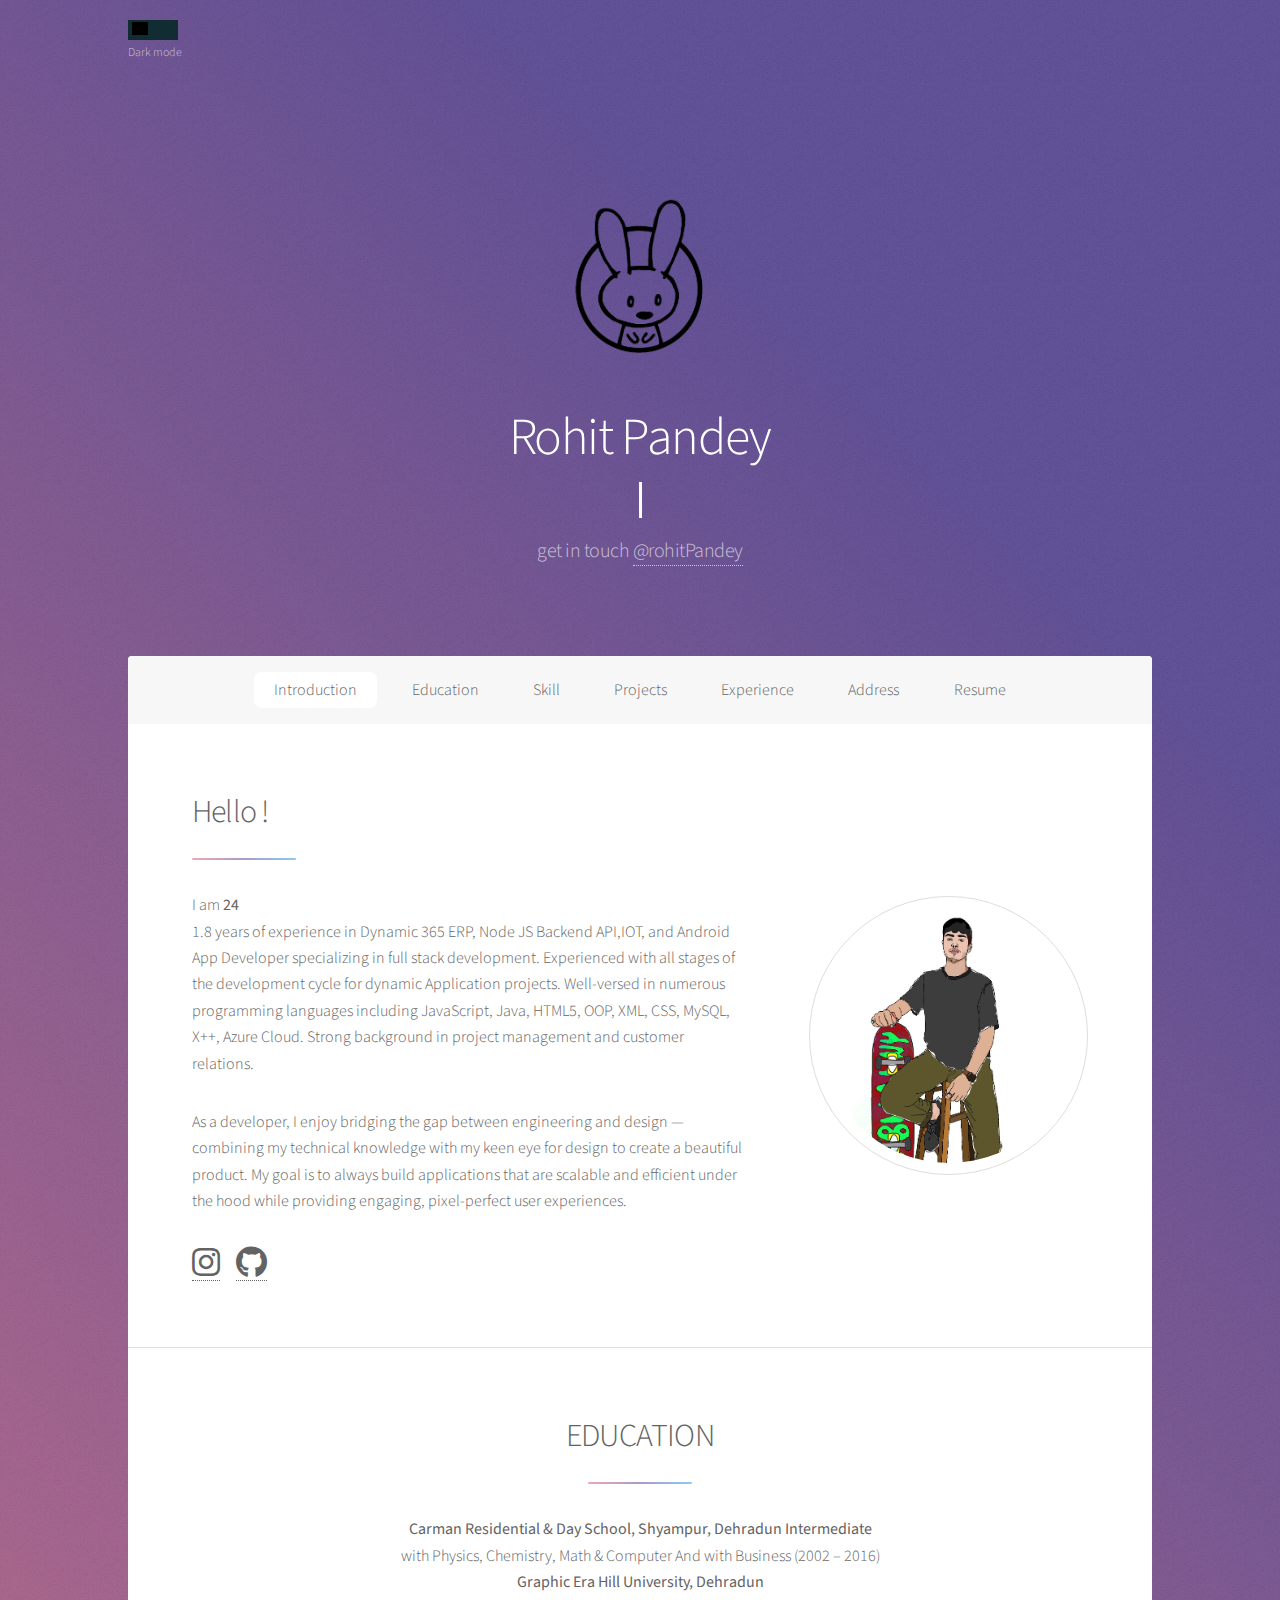
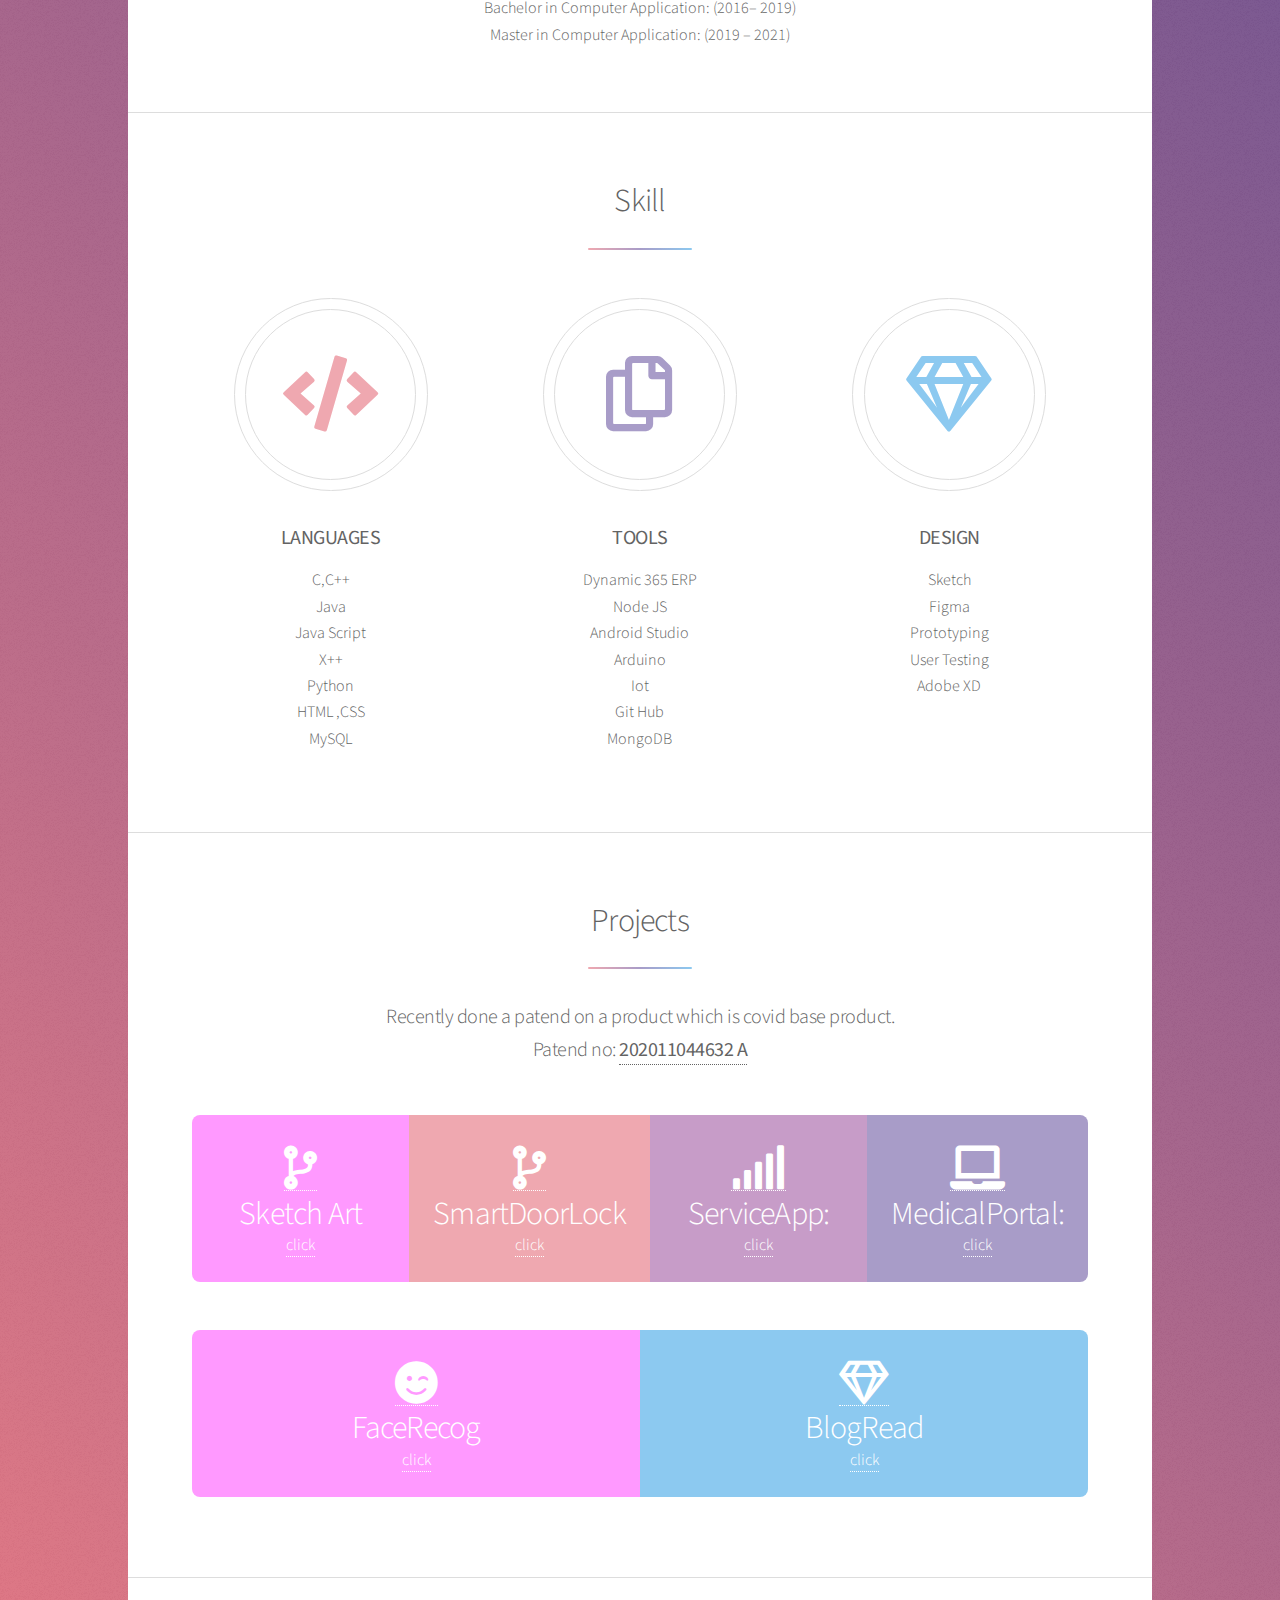
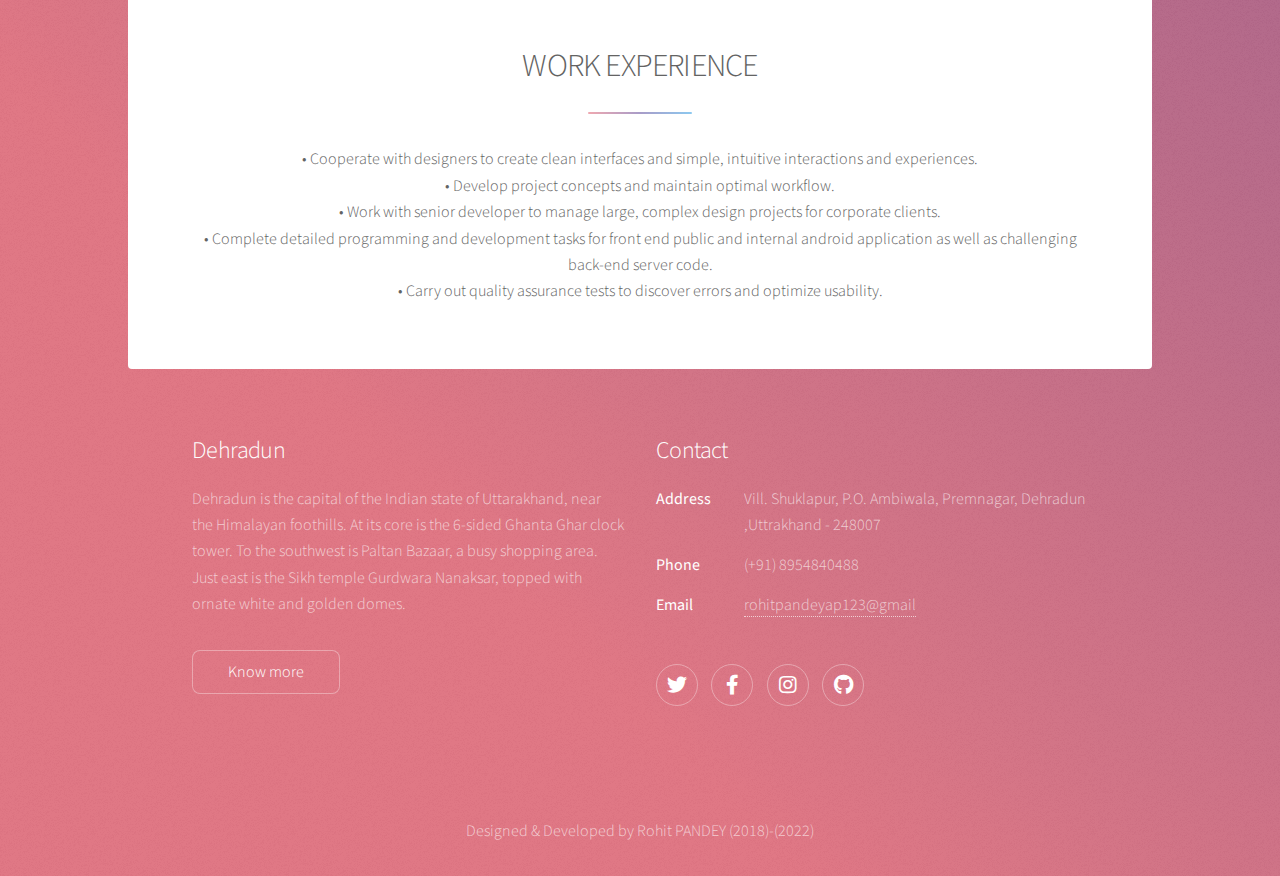
<file: index.html>
<!DOCTYPE HTML>
<html>
	<head>
		<title>Rohit Pandey</title>
		<meta charset="utf-8" />
		<meta name="viewport" content="width=device-width, initial-scale=1, user-scalable=no" />
		<link rel="shortcut icon" type="image/x-icon" href="images/logo.png">
		<link rel="stylesheet" href="assets/css/main.css" />
		<noscript><link rel="stylesheet" href="assets/css/noscript.css" /></noscript>
	</head>
	<body id="ff" class="is-preload">
		<div id="mm">

		<!-- Wrapper -->
			<div id="wrapper">
			<label class="switch">
			<input type="checkbox" onclick="myFunction()">
			<span class="slider"></span>
			</label>
				<p style="font-size:12px">Dark mode</p>
			<script>
function myFunction() {
   var bd = document.getElementById("mm");
   var element1 = document.getElementById("wrapper");
   var introd = document.getElementById("intro");
   var educa = document.getElementById("edu");
   var skil = document.getElementById("skill");
   var proj = document.getElementById("project");
   var wrk = document.getElementById("work");
   var addr = document.getElementById("addres");
   var nvai = document.getElementById("nav-ul");
	 var lo = document.getElementById("logo");
   lo.classList.toggle("log-c");
   bd.classList.toggle("dark-mode");
   element1.classList.toggle("dark-mode");
   introd.classList.toggle("dark-mode-main");
   educa.classList.toggle("dark-mode-main");
   skil.classList.toggle("dark-mode-main");
   proj.classList.toggle("dark-mode-main");
   wrk.classList.toggle("dark-mode-main");
   addr.classList.toggle("dark-mode");
   navi.classList.toggle("dark-mode");
}
</script>
				<!-- Header -->
					<header id="header" class="alt">
						<span class="logo"><img id="logo" src="images/logo.png" class="log" height="200" alt="" /></span>
						<h1>Rohit Pandey</h1>
						<center><h2 class="coder">Coder & App Developer<br></h2></center>
						<p>get in touch <a href="Mailto: rohitpandeyap123@gmail.com">@rohitPandey</a></p>
					</header>

				<!-- Nav -->
					<nav id="nav">
						<ul>
							<li><a href="#intro" class="active">Introduction</a></li>
							<li><a href="#edu">Education</a></li>
							<li><a href="#skill">Skill</a></li>
							<li><a href="#project">Projects</a></li>
							<li><a href="#work">Experience</a></li>
							<li><a href="#addres">Address</a></li>
							<li><a href="ROHIT%20PANDEY%20RESUME.pdf">Resume</a></li>	
						</ul>
					</nav>

				<!-- Main -->
					<div id="main">

						<!-- Introduction -->
							<section id="intro" class="main">
								<div class="spotlight">
									<div class="content">
										<header class="major">
											<h2>Hello !</h2>
										</header>
										<p>I am <b>24</b><br> 1.8 years of experience in Dynamic 365 ERP, Node JS Backend API,IOT, and Android App Developer specializing in full stack development. 
											Experienced with all stages of the development cycle for dynamic Application projects.
											Well-versed in numerous programming languages including JavaScript, Java, HTML5, OOP, XML, CSS,
											MySQL, X++, Azure Cloud. Strong background in project management and customer relations.</p>
										
										<p>As a developer,  I enjoy bridging the gap between engineering and design — combining my technical knowledge with my keen eye for design to create a beautiful product. 
											My goal is to always build applications that are scalable and efficient under the hood while providing engaging, pixel-perfect user experiences.</p>
										
										<ul class="actions">
											<li><a href="https://www.instagram.com/_rp_bunny/" ><i class="fab fa-instagram fa-2x"></i></a></li>
											<li><a href="https://github.com/rohitpandey8899" ><i class="fab fa-github fa-2x"></i></a></li>
										</ul>
									</div>
									<span class="image"><img src="images/625B3C30-34C2-4823-9AAE-6F649988F946.jpeg" alt=""/></span>
								</div>
							</section>
							
							<section id="edu" class="main special">
								<div class="spotlight">
									<div class="content">
										<header class="major">
											<h2>EDUCATION</h2>
										</header>
										<p><b>Carman Residential & Day School, Shyampur, Dehradun Intermediate </b>
													<br>with Physics, Chemistry, Math & Computer And with Business (2002 – 2016)<br>
												<b>Graphic Era Hill University, Dehradun</b><br>
																Bachelor in Computer Application: (2016– 2019)<br>
																	Master in Computer Application: (2019 – 2021)</p>
									</div>
									
								</div>
							</section>


						<!-- First Section -->
							<section id="skill" class="main special">
								<header class="major">
									<h2>Skill</h2>
								</header>
								<ul class="features">
									<li>
										<span class="icon solid major style1 fa-code"></span>
										<h3><b>LANGUAGES</b></h3>
										<p>C,C++<br>Java<br>Java Script<br>X++<br>Python<br>HTML ,CSS<br>MySQL</p>
									</li>
									<li>
										<span class="icon major style3 fa-copy"></span>
										<h3><b>TOOLS</b></h3>
										<p>Dynamic 365 ERP<br>Node JS<br>Android Studio<br>Arduino<br>Iot<br>Git Hub<br>MongoDB</p>
									</li>
									<li>
										<span class="icon major style5 fa-gem"></span>
										<h3><b>DESIGN</b></h3>
										<p>Sketch<br>Figma<br>Prototyping<br>User Testing<br>Adobe XD</p>
									</li>
									
								</ul>
							</section>

						<!-- Second Section -->
							<section id="project" class="main special">
								<header class="major">
									<h2>Projects</h2>
									<p>Recently done a patend on a product which is covid base product.<br>Patend no: <b><a href="https://ipindia.gov.in/writereaddata/Portal/IPOJournal/1_4919_1/Part-1.pdf">202011044632 A</a></b></p>
								</header>
								<ul class="statistics">
									<li class="style6"><a href="sketch.html">
										<span class="icon solid fa-code-branch"></span>
										<strong>Sketch Art</strong>click
									</a></li>
									<li class="style1"><a href="https://github.com/rohitpandey8899/IotSystem.git">
										<span class="icon solid fa-code-branch"></span>
										<strong>SmartDoorLock</strong>click
									</a></li>
									<li class="style2"><a href="https://github.com/rohitpandey8899/ServiceApp.git">
										<span class="icon solid fa-signal "></span>
										<strong>ServiceApp:</strong> click
									</a></li>
									<li class="style3"><a href="https://rohitpandey8899.github.io/MedicalPortal/">
										<span class="icon solid fa-laptop"></span>
										<strong>MedicalPortal:</strong>click
									</a></li>
									
								</ul>		
								<ul class="statistics">
									<li class="style6"><a href="https://github.com/rohitpandey8899/face_recognition">
										<span class="icon solid fa-smile-wink"></span>
										<strong>FaceRecog</strong>click
									</a></li>
									<li class="style5"><a href="https://rohitpandey8899.github.io/blogread/">
										<span class="icon fa-gem"></span>
										<strong>BlogRead</strong>click
									</a></li>
								</ul>
							</section>
			
							<section id="work" class="main special">
								<div class="spotlight">
									<div class="content">
										<header class="major">
											<h2>WORK EXPERIENCE</h2>
										</header>
										<p>• Cooperate with designers to create clean interfaces and simple,
												intuitive interactions and experiences.<br>
										   • Develop project concepts and maintain optimal workflow.<br>
										   • Work with senior developer to manage large, complex design
												projects for corporate clients.<br>
										   • Complete detailed programming and development tasks for front
												end public and internal android application as well as challenging
												back-end server code.<br>
										   • Carry out quality assurance tests to discover errors and optimize
												usability. </p>
									</div>
									
								</div>
							</section>


					</div>

				<!-- Footer -->
					<footer id="footer">
						<section id="addres" class="main">
							<h2>Dehradun</h2>
							<p>Dehradun is the capital of the Indian state of Uttarakhand, near the Himalayan foothills. At its core is the 6-sided Ghanta Ghar clock tower. To the southwest is Paltan Bazaar, a busy shopping area. Just east is the Sikh temple Gurdwara Nanaksar, topped with ornate white and golden domes.</p>
							<ul class="actions">
								<li><a href="https://en.wikipedia.org/wiki/Dehradun" class="button">Know more</a></li>
							</ul>
						</section>
						<section>
							<h2>Contact</h2>
							<dl class="alt">
								<dt>Address</dt>
								<dd>Vill. Shuklapur, P.O. Ambiwala, Premnagar, Dehradun ,Uttrakhand - 248007</dd>
								<dt>Phone</dt>
								<dd>(+91) 8954840488</dd>
								<dt>Email</dt>
								<dd><a href="Mailto: rohitpandeyap123@gmail">rohitpandeyap123@gmail</a></dd>
							</dl>
							<ul class="icons">
								<li><a href="https://twitter.com/rohitpa54612614" class="icon brands fa-twitter alt"><span class="label">Twitter</span></a></li>
								<li><a href="https://www.facebook.com/profile.php?id=100006511932462" class="icon brands fa-facebook-f alt"><span class="label">Facebook</span></a></li>
								<li><a href="https://www.instagram.com/_rp_bunny/" class="icon brands fa-instagram alt"><span class="label">Instagram</span></a></li>
								<li><a href="https://github.com/rohitpandey8899" class="icon brands fa-github alt"><span class="label">GitHub</span></a></li>
							</ul>
						</section>
				</footer>

			</div>

		<!-- Scripts -->
			<script src="assets/js/jquery.min.js"></script>
			<script src="assets/js/jquery.scrollex.min.js"></script>
			<script src="assets/js/jquery.scrolly.min.js"></script>
			<script src="assets/js/browser.min.js"></script>
			<script src="assets/js/breakpoints.min.js"></script>
			<script src="assets/js/util.js"></script>
			<script src="assets/js/main.js"></script>
		</div>
	</body>
	<center>
						<p>Designed & Developed by Rohit PANDEY (2018)-(2022)</p>
						</center>
</html>
</file>
<file: assets/css/noscript.css>
/*
	Stellar by HTML5 UP
	html5up.net | @ajlkn
	Free for personal and commercial use under the CCA 3.0 license (html5up.net/license)
*/

/* Header */

	body.is-preload #header.alt > * {
		opacity: 1;
	}

	body.is-preload #header.alt .logo {
		-moz-transform: none;
		-webkit-transform: none;
		-ms-transform: none;
		transform: none;
	}
</file>
<file: assets/css/main.css>
@import url(fontawesome-all.min.css);
@import 'https://fonts.googleapis.com/css?family=Source+Sans+Pro:300,400';

/*
	Stellar by HTML5 UP
	html5up.net | @ajlkn
	Free for personal and commercial use under the CCA 3.0 license (html5up.net/license)
*/

html, body, div, span, applet, object,
iframe, h1, h2, h3, h4, h5, h6, p, blockquote,
pre, a, abbr, acronym, address, big, cite,
code, del, dfn, em, img, ins, kbd, q, s, samp,
small, strike, strong, sub, sup, tt, var, b,
u, i, center, dl, dt, dd, ol, ul, li, fieldset,
form, label, legend, table, caption, tbody,
tfoot, thead, tr, th, td, article, aside,
canvas, details, embed, figure, figcaption,
footer, header, hgroup, menu, nav, output, ruby,
section, summary, time, mark, audio, video {
	margin: 0;
	padding: 0;
	border: 0;
	font-size: 100%;
	font: inherit;
	vertical-align: baseline;}

article, aside, details, figcaption, figure,
footer, header, hgroup, menu, nav, section {
	display: block;}



@media only screen and (max-width: 850px) and (min-width: 450px) {
    .slider-wrapper {
        border-radius: 0;
    }
}

/*---- MOBILE----*/
@media only screen and (max-width: 450px) {
    .slider-wrapper {
        border-radius: 0;
    }

    .slider-wrapper .info {
        opacity: 0;
    }
}

@media only screen and (min-width: 850px) {
    body {
        padding: 0 80px;
    }
}

.coder{
	width: 0ch;
	overflow:hidden;
	white-space: nowrap;
	animation: text 10s steps(21) infinite alternate;
	border-right : 3px solid white;
}

@keyframes text{
	0%{
		width : 0ch;
	}
	30%{
		width: 11ch;
	}
	50%{
		width: 21ch;
	}
}


body {
	line-height: 1;
}

ol, ul {
	list-style: none;
}

blockquote, q {
	quotes: none;
}

	blockquote:before, blockquote:after, q:before, q:after {
		content: '';
		content: none;
	}

table {
	border-collapse: collapse;
	border-spacing: 0;
}

body {
	-webkit-text-size-adjust: none;
}

mark {
	background-color: transparent;
	color: inherit;
}

input::-moz-focus-inner {
	border: 0;
	padding: 0;
}

input, select, textarea {
	-moz-appearance: none;
	-webkit-appearance: none;
	-ms-appearance: none;
	appearance: none;
}

/* Basic */

	@-ms-viewport {
		width: device-width;
	}

	body {
		-ms-overflow-style: scrollbar;
	}

	@media screen and (max-width: 480px) {

		html, body {
			min-width: 320px;
		}

	}

	html {
		box-sizing: border-box;
	}

	*, *:before, *:after {
		box-sizing: inherit;
	}

	body {
		background-color: #935d8c;
		background-image: url("images/overlay.png"), -moz-linear-gradient(45deg, #e37682 15%, #5f4d93 85%);
		background-image: url("images/overlay.png"), -webkit-linear-gradient(45deg, #e37682 15%, #5f4d93 85%);
		background-image: url("images/overlay.png"), -ms-linear-gradient(45deg, #e37682 15%, #5f4d93 85%);
		background-image: url("images/overlay.png"), linear-gradient(45deg, #e37682 15%, #5f4d93 85%);
	}

		body.is-preload *, body.is-preload *:before, body.is-preload *:after {
			-moz-animation: none !important;
			-webkit-animation: none !important;
			-ms-animation: none !important;
			animation: none !important;
			-moz-transition: none !important;
			-webkit-transition: none !important;
			-ms-transition: none !important;
			transition: none !important;
		}

/* Type */

	body {
		background-color: #935d8c;
		color: rgba(255, 255, 255, 0.65);
	}

	body, input, select, textarea {
		font-family: "Source Sans Pro", Helvetica, sans-serif;
		font-size: 17pt;
		font-weight: 300;
		line-height: 1.65;
	}

		@media screen and (max-width: 1680px) {

			body, input, select, textarea {
				font-size: 14pt;
			}

		}

		@media screen and (max-width: 1280px) {

			body, input, select, textarea {
				font-size: 12pt;
			}

		}

		@media screen and (max-width: 360px) {

			body, input, select, textarea {
				font-size: 11pt;
			}

		}

.switch {
  position: relative;
  display: inline-block;
  width: 50px;
  height: 20px;
   top: 20px;
}

.switch input { 
  opacity: 0;
  width: 0;
  height: 0;
}

.slider {
  position: absolute;
  cursor: pointer;
  top: 0;
  left: 0;
  right: 0;
  bottom: 0;
  background-color: #112d32;
  -webkit-transition: .4s;
  transition: .4s;
}

.slider:before {
  position: absolute;
  content: "";
  height: 13px;
  width: 16px;
  top: 2px;
  left: 4px;
  bottom: 2px;
  background-color: black;
  -webkit-transition: .4s;
  transition: .4s;
}

input:checked + .slider {
  background-color: #fff;
}

input:focus + .slider {
  box-shadow: 0 0 1px #000;
}

input:checked + .slider:before {
  -webkit-transform: translateX(26px);
  -ms-transform: translateX(26px);
  transform: translateX(26px);
}

.log{

background-image: url("https://raw.githubusercontent.com/rohitpandey8899/mySite/main/images/logo.png");

}
.log-c{
	content: URL("https://raw.githubusercontent.com/rohitpandey8899/mySite/main/images/logo_cl.png?token=ALBNRAOPOMMUPM4GMEJY2BTAEK3KK");
}


	.dark-mode {
				background-color: #112d32;
				color: white;
			}
		.dark-mode-main {
				background-color: #2c3531;
				color: white;
			}
		.dark-mode-nav {
				background-color: #8e8d8a;
				color: white;
			}

	a {
		-moz-transition: color 0.2s ease, border-bottom 0.2s ease;
		-webkit-transition: color 0.2s ease, border-bottom 0.2s ease;
		-ms-transition: color 0.2s ease, border-bottom 0.2s ease;
		transition: color 0.2s ease, border-bottom 0.2s ease;
		text-decoration: none;
		border-bottom: dotted 1px;
		color: inherit;
	}

		a:hover {
			border-bottom-color: transparent;
		}

	strong, b {
		font-weight: 400;
	}

	em, i {
		font-style: italic;
	}

	p {
		margin: 0 0 2em 0;
	}

		p.content {
			-moz-columns: 20em 2;
			-webkit-columns: 20em 2;
			-ms-columns: 20em 2;
			columns: 20em 2;
			-moz-column-gap: 2em;
			-webkit-column-gap: 2em;
			-ms-column-gap: 2em;
			column-gap: 2em;
			text-align: justify;
		}

	h1, h2, h3, h4, h5, h6 {
		font-weight: 300;
		line-height: 1.5;
		margin: 0 0 0.7em 0;
		letter-spacing: -0.025em;
	}

		h1 a, h2 a, h3 a, h4 a, h5 a, h6 a {
			color: inherit;
			text-decoration: none;
		}

	h1 {
		font-size: 2.5em;
		line-height: 1.2;
	}

	h2 {
		font-size: 1.5em;
	}

	h3 {
		font-size: 1.25em;
	}

	h4 {
		font-size: 1.1em;
	}

	h5 {
		font-size: 0.9em;
	}

	h6 {
		font-size: 0.7em;
	}

	@media screen and (max-width: 736px) {

		h1 {
			font-size: 2em;
		}

	}

	sub {
		font-size: 0.8em;
		position: relative;
		top: 0.5em;
	}

	sup {
		font-size: 0.8em;
		position: relative;
		top: -0.5em;
	}

	blockquote {
		border-left: solid 4px;
		font-style: italic;
		margin: 0 0 2em 0;
		padding: 0.5em 0 0.5em 2em;
	}

	code {
		border-radius: 8px;
		border: solid 1px;
		font-family: "Courier New", monospace;
		font-size: 0.9em;
		margin: 0 0.25em;
		padding: 0.25em 0.65em;
	}

	pre {
		-webkit-overflow-scrolling: touch;
		font-family: "Courier New", monospace;
		font-size: 0.9em;
		margin: 0 0 2em 0;
	}

		pre code {
			display: block;
			line-height: 1.75;
			padding: 1em 1.5em;
			overflow-x: auto;
		}

	hr {
		border: 0;
		border-bottom: solid 1px;
		margin: 2em 0;
	}

		hr.major {
			margin: 3em 0;
		}

	.align-left {
		text-align: left;
	}

	.align-center {
		text-align: center;
	}

	.align-right {
		text-align: right;
	}

	input, select, textarea {
		color: #ffffff;
	}

	a:hover {
		color: #ffffff;
	}

	strong, b {
		color: #ffffff;
	}

	h1, h2, h3, h4, h5, h6 {
		color: #ffffff;
	}

	blockquote {
		border-left-color: rgba(255, 255, 255, 0.35);
	}

	code {
		background: rgba(255, 255, 255, 0.075);
		border-color: rgba(255, 255, 255, 0.35);
	}

	hr {
		border-bottom-color: rgba(255, 255, 255, 0.35);
	}

/* Row */

	.row {
		display: flex;
		flex-wrap: wrap;
		box-sizing: border-box;
		align-items: stretch;
	}

		.row > * {
			box-sizing: border-box;
		}

		.row.gtr-uniform > * > :last-child {
			margin-bottom: 0;
		}

		.row.aln-left {
			justify-content: flex-start;
		}

		.row.aln-center {
			justify-content: center;
		}

		.row.aln-right {
			justify-content: flex-end;
		}

		.row.aln-top {
			align-items: flex-start;
		}

		.row.aln-middle {
			align-items: center;
		}

		.row.aln-bottom {
			align-items: flex-end;
		}

		.row > .imp {
			order: -1;
		}

		.row > .col-1 {
			width: 8.33333%;
		}

		.row > .off-1 {
			margin-left: 8.33333%;
		}

		.row > .col-2 {
			width: 16.66667%;
		}

		.row > .off-2 {
			margin-left: 16.66667%;
		}

		.row > .col-3 {
			width: 25%;
		}

		.row > .off-3 {
			margin-left: 25%;
		}

		.row > .col-4 {
			width: 33.33333%;
		}

		.row > .off-4 {
			margin-left: 33.33333%;
		}

		.row > .col-5 {
			width: 41.66667%;
		}

		.row > .off-5 {
			margin-left: 41.66667%;
		}

		.row > .col-6 {
			width: 50%;
		}

		.row > .off-6 {
			margin-left: 50%;
		}

		.row > .col-7 {
			width: 58.33333%;
		}

		.row > .off-7 {
			margin-left: 58.33333%;
		}

		.row > .col-8 {
			width: 66.66667%;
		}

		.row > .off-8 {
			margin-left: 66.66667%;
		}

		.row > .col-9 {
			width: 75%;
		}

		.row > .off-9 {
			margin-left: 75%;
		}

		.row > .col-10 {
			width: 83.33333%;
		}

		.row > .off-10 {
			margin-left: 83.33333%;
		}

		.row > .col-11 {
			width: 91.66667%;
		}

		.row > .off-11 {
			margin-left: 91.66667%;
		}

		.row > .col-12 {
			width: 100%;
		}

		.row > .off-12 {
			margin-left: 100%;
		}

		.row.gtr-0 {
			margin-top: 0;
			margin-left: 0em;
		}

			.row.gtr-0 > * {
				padding: 0 0 0 0em;
			}

			.row.gtr-0.gtr-uniform {
				margin-top: 0em;
			}

				.row.gtr-0.gtr-uniform > * {
					padding-top: 0em;
				}

		.row.gtr-25 {
			margin-top: 0;
			margin-left: -0.375em;
		}

			.row.gtr-25 > * {
				padding: 0 0 0 0.375em;
			}

			.row.gtr-25.gtr-uniform {
				margin-top: -0.375em;
			}

				.row.gtr-25.gtr-uniform > * {
					padding-top: 0.375em;
				}

		.row.gtr-50 {
			margin-top: 0;
			margin-left: -0.75em;
		}

			.row.gtr-50 > * {
				padding: 0 0 0 0.75em;
			}

			.row.gtr-50.gtr-uniform {
				margin-top: -0.75em;
			}

				.row.gtr-50.gtr-uniform > * {
					padding-top: 0.75em;
				}

		.row {
			margin-top: 0;
			margin-left: -1.5em;
		}

			.row > * {
				padding: 0 0 0 1.5em;
			}

			.row.gtr-uniform {
				margin-top: -1.5em;
			}

				.row.gtr-uniform > * {
					padding-top: 1.5em;
				}

		.row.gtr-150 {
			margin-top: 0;
			margin-left: -2.25em;
		}

			.row.gtr-150 > * {
				padding: 0 0 0 2.25em;
			}

			.row.gtr-150.gtr-uniform {
				margin-top: -2.25em;
			}

				.row.gtr-150.gtr-uniform > * {
					padding-top: 2.25em;
				}

		.row.gtr-200 {
			margin-top: 0;
			margin-left: -3em;
		}

			.row.gtr-200 > * {
				padding: 0 0 0 3em;
			}

			.row.gtr-200.gtr-uniform {
				margin-top: -3em;
			}

				.row.gtr-200.gtr-uniform > * {
					padding-top: 3em;
				}

		@media screen and (max-width: 1680px) {

			.row {
				display: flex;
				flex-wrap: wrap;
				box-sizing: border-box;
				align-items: stretch;
			}

				.row > * {
					box-sizing: border-box;
				}

				.row.gtr-uniform > * > :last-child {
					margin-bottom: 0;
				}

				.row.aln-left {
					justify-content: flex-start;
				}

				.row.aln-center {
					justify-content: center;
				}

				.row.aln-right {
					justify-content: flex-end;
				}

				.row.aln-top {
					align-items: flex-start;
				}

				.row.aln-middle {
					align-items: center;
				}

				.row.aln-bottom {
					align-items: flex-end;
				}

				.row > .imp-xlarge {
					order: -1;
				}

				.row > .col-1-xlarge {
					width: 8.33333%;
				}

				.row > .off-1-xlarge {
					margin-left: 8.33333%;
				}

				.row > .col-2-xlarge {
					width: 16.66667%;
				}

				.row > .off-2-xlarge {
					margin-left: 16.66667%;
				}

				.row > .col-3-xlarge {
					width: 25%;
				}

				.row > .off-3-xlarge {
					margin-left: 25%;
				}

				.row > .col-4-xlarge {
					width: 33.33333%;
				}

				.row > .off-4-xlarge {
					margin-left: 33.33333%;
				}

				.row > .col-5-xlarge {
					width: 41.66667%;
				}

				.row > .off-5-xlarge {
					margin-left: 41.66667%;
				}

				.row > .col-6-xlarge {
					width: 50%;
				}

				.row > .off-6-xlarge {
					margin-left: 50%;
				}

				.row > .col-7-xlarge {
					width: 58.33333%;
				}

				.row > .off-7-xlarge {
					margin-left: 58.33333%;
				}

				.row > .col-8-xlarge {
					width: 66.66667%;
				}

				.row > .off-8-xlarge {
					margin-left: 66.66667%;
				}

				.row > .col-9-xlarge {
					width: 75%;
				}

				.row > .off-9-xlarge {
					margin-left: 75%;
				}

				.row > .col-10-xlarge {
					width: 83.33333%;
				}

				.row > .off-10-xlarge {
					margin-left: 83.33333%;
				}

				.row > .col-11-xlarge {
					width: 91.66667%;
				}

				.row > .off-11-xlarge {
					margin-left: 91.66667%;
				}

				.row > .col-12-xlarge {
					width: 100%;
				}

				.row > .off-12-xlarge {
					margin-left: 100%;
				}

				.row.gtr-0 {
					margin-top: 0;
					margin-left: 0em;
				}

					.row.gtr-0 > * {
						padding: 0 0 0 0em;
					}

					.row.gtr-0.gtr-uniform {
						margin-top: 0em;
					}

						.row.gtr-0.gtr-uniform > * {
							padding-top: 0em;
						}

				.row.gtr-25 {
					margin-top: 0;
					margin-left: -0.375em;
				}

					.row.gtr-25 > * {
						padding: 0 0 0 0.375em;
					}

					.row.gtr-25.gtr-uniform {
						margin-top: -0.375em;
					}

						.row.gtr-25.gtr-uniform > * {
							padding-top: 0.375em;
						}

				.row.gtr-50 {
					margin-top: 0;
					margin-left: -0.75em;
				}

					.row.gtr-50 > * {
						padding: 0 0 0 0.75em;
					}

					.row.gtr-50.gtr-uniform {
						margin-top: -0.75em;
					}

						.row.gtr-50.gtr-uniform > * {
							padding-top: 0.75em;
						}

				.row {
					margin-top: 0;
					margin-left: -1.5em;
				}

					.row > * {
						padding: 0 0 0 1.5em;
					}

					.row.gtr-uniform {
						margin-top: -1.5em;
					}

						.row.gtr-uniform > * {
							padding-top: 1.5em;
						}

				.row.gtr-150 {
					margin-top: 0;
					margin-left: -2.25em;
				}

					.row.gtr-150 > * {
						padding: 0 0 0 2.25em;
					}

					.row.gtr-150.gtr-uniform {
						margin-top: -2.25em;
					}

						.row.gtr-150.gtr-uniform > * {
							padding-top: 2.25em;
						}

				.row.gtr-200 {
					margin-top: 0;
					margin-left: -3em;
				}

					.row.gtr-200 > * {
						padding: 0 0 0 3em;
					}

					.row.gtr-200.gtr-uniform {
						margin-top: -3em;
					}

						.row.gtr-200.gtr-uniform > * {
							padding-top: 3em;
						}

		}

		@media screen and (max-width: 1280px) {

			.row {
				display: flex;
				flex-wrap: wrap;
				box-sizing: border-box;
				align-items: stretch;
			}

				.row > * {
					box-sizing: border-box;
				}

				.row.gtr-uniform > * > :last-child {
					margin-bottom: 0;
				}

				.row.aln-left {
					justify-content: flex-start;
				}

				.row.aln-center {
					justify-content: center;
				}

				.row.aln-right {
					justify-content: flex-end;
				}

				.row.aln-top {
					align-items: flex-start;
				}

				.row.aln-middle {
					align-items: center;
				}

				.row.aln-bottom {
					align-items: flex-end;
				}

				.row > .imp-large {
					order: -1;
				}

				.row > .col-1-large {
					width: 8.33333%;
				}

				.row > .off-1-large {
					margin-left: 8.33333%;
				}

				.row > .col-2-large {
					width: 16.66667%;
				}

				.row > .off-2-large {
					margin-left: 16.66667%;
				}

				.row > .col-3-large {
					width: 25%;
				}

				.row > .off-3-large {
					margin-left: 25%;
				}

				.row > .col-4-large {
					width: 33.33333%;
				}

				.row > .off-4-large {
					margin-left: 33.33333%;
				}

				.row > .col-5-large {
					width: 41.66667%;
				}

				.row > .off-5-large {
					margin-left: 41.66667%;
				}

				.row > .col-6-large {
					width: 50%;
				}

				.row > .off-6-large {
					margin-left: 50%;
				}

				.row > .col-7-large {
					width: 58.33333%;
				}

				.row > .off-7-large {
					margin-left: 58.33333%;
				}

				.row > .col-8-large {
					width: 66.66667%;
				}

				.row > .off-8-large {
					margin-left: 66.66667%;
				}

				.row > .col-9-large {
					width: 75%;
				}

				.row > .off-9-large {
					margin-left: 75%;
				}

				.row > .col-10-large {
					width: 83.33333%;
				}

				.row > .off-10-large {
					margin-left: 83.33333%;
				}

				.row > .col-11-large {
					width: 91.66667%;
				}

				.row > .off-11-large {
					margin-left: 91.66667%;
				}

				.row > .col-12-large {
					width: 100%;
				}

				.row > .off-12-large {
					margin-left: 100%;
				}

				.row.gtr-0 {
					margin-top: 0;
					margin-left: 0em;
				}

					.row.gtr-0 > * {
						padding: 0 0 0 0em;
					}

					.row.gtr-0.gtr-uniform {
						margin-top: 0em;
					}

						.row.gtr-0.gtr-uniform > * {
							padding-top: 0em;
						}

				.row.gtr-25 {
					margin-top: 0;
					margin-left: -0.375em;
				}

					.row.gtr-25 > * {
						padding: 0 0 0 0.375em;
					}

					.row.gtr-25.gtr-uniform {
						margin-top: -0.375em;
					}

						.row.gtr-25.gtr-uniform > * {
							padding-top: 0.375em;
						}

				.row.gtr-50 {
					margin-top: 0;
					margin-left: -0.75em;
				}

					.row.gtr-50 > * {
						padding: 0 0 0 0.75em;
					}

					.row.gtr-50.gtr-uniform {
						margin-top: -0.75em;
					}

						.row.gtr-50.gtr-uniform > * {
							padding-top: 0.75em;
						}

				.row {
					margin-top: 0;
					margin-left: -1.5em;
				}

					.row > * {
						padding: 0 0 0 1.5em;
					}

					.row.gtr-uniform {
						margin-top: -1.5em;
					}

						.row.gtr-uniform > * {
							padding-top: 1.5em;
						}

				.row.gtr-150 {
					margin-top: 0;
					margin-left: -2.25em;
				}

					.row.gtr-150 > * {
						padding: 0 0 0 2.25em;
					}

					.row.gtr-150.gtr-uniform {
						margin-top: -2.25em;
					}

						.row.gtr-150.gtr-uniform > * {
							padding-top: 2.25em;
						}

				.row.gtr-200 {
					margin-top: 0;
					margin-left: -3em;
				}

					.row.gtr-200 > * {
						padding: 0 0 0 3em;
					}

					.row.gtr-200.gtr-uniform {
						margin-top: -3em;
					}

						.row.gtr-200.gtr-uniform > * {
							padding-top: 3em;
						}

		}

		@media screen and (max-width: 980px) {

			.row {
				display: flex;
				flex-wrap: wrap;
				box-sizing: border-box;
				align-items: stretch;
			}

				.row > * {
					box-sizing: border-box;
				}

				.row.gtr-uniform > * > :last-child {
					margin-bottom: 0;
				}

				.row.aln-left {
					justify-content: flex-start;
				}

				.row.aln-center {
					justify-content: center;
				}

				.row.aln-right {
					justify-content: flex-end;
				}

				.row.aln-top {
					align-items: flex-start;
				}

				.row.aln-middle {
					align-items: center;
				}

				.row.aln-bottom {
					align-items: flex-end;
				}

				.row > .imp-medium {
					order: -1;
				}

				.row > .col-1-medium {
					width: 8.33333%;
				}

				.row > .off-1-medium {
					margin-left: 8.33333%;
				}

				.row > .col-2-medium {
					width: 16.66667%;
				}

				.row > .off-2-medium {
					margin-left: 16.66667%;
				}

				.row > .col-3-medium {
					width: 25%;
				}

				.row > .off-3-medium {
					margin-left: 25%;
				}

				.row > .col-4-medium {
					width: 33.33333%;
				}

				.row > .off-4-medium {
					margin-left: 33.33333%;
				}

				.row > .col-5-medium {
					width: 41.66667%;
				}

				.row > .off-5-medium {
					margin-left: 41.66667%;
				}

				.row > .col-6-medium {
					width: 50%;
				}

				.row > .off-6-medium {
					margin-left: 50%;
				}

				.row > .col-7-medium {
					width: 58.33333%;
				}

				.row > .off-7-medium {
					margin-left: 58.33333%;
				}

				.row > .col-8-medium {
					width: 66.66667%;
				}

				.row > .off-8-medium {
					margin-left: 66.66667%;
				}

				.row > .col-9-medium {
					width: 75%;
				}

				.row > .off-9-medium {
					margin-left: 75%;
				}

				.row > .col-10-medium {
					width: 83.33333%;
				}

				.row > .off-10-medium {
					margin-left: 83.33333%;
				}

				.row > .col-11-medium {
					width: 91.66667%;
				}

				.row > .off-11-medium {
					margin-left: 91.66667%;
				}

				.row > .col-12-medium {
					width: 100%;
				}

				.row > .off-12-medium {
					margin-left: 100%;
				}

				.row.gtr-0 {
					margin-top: 0;
					margin-left: 0em;
				}

					.row.gtr-0 > * {
						padding: 0 0 0 0em;
					}

					.row.gtr-0.gtr-uniform {
						margin-top: 0em;
					}

						.row.gtr-0.gtr-uniform > * {
							padding-top: 0em;
						}

				.row.gtr-25 {
					margin-top: 0;
					margin-left: -0.375em;
				}

					.row.gtr-25 > * {
						padding: 0 0 0 0.375em;
					}

					.row.gtr-25.gtr-uniform {
						margin-top: -0.375em;
					}

						.row.gtr-25.gtr-uniform > * {
							padding-top: 0.375em;
						}

				.row.gtr-50 {
					margin-top: 0;
					margin-left: -0.75em;
				}

					.row.gtr-50 > * {
						padding: 0 0 0 0.75em;
					}

					.row.gtr-50.gtr-uniform {
						margin-top: -0.75em;
					}

						.row.gtr-50.gtr-uniform > * {
							padding-top: 0.75em;
						}

				.row {
					margin-top: 0;
					margin-left: -1.5em;
				}

					.row > * {
						padding: 0 0 0 1.5em;
					}

					.row.gtr-uniform {
						margin-top: -1.5em;
					}

						.row.gtr-uniform > * {
							padding-top: 1.5em;
						}

				.row.gtr-150 {
					margin-top: 0;
					margin-left: -2.25em;
				}

					.row.gtr-150 > * {
						padding: 0 0 0 2.25em;
					}

					.row.gtr-150.gtr-uniform {
						margin-top: -2.25em;
					}

						.row.gtr-150.gtr-uniform > * {
							padding-top: 2.25em;
						}

				.row.gtr-200 {
					margin-top: 0;
					margin-left: -3em;
				}

					.row.gtr-200 > * {
						padding: 0 0 0 3em;
					}

					.row.gtr-200.gtr-uniform {
						margin-top: -3em;
					}

						.row.gtr-200.gtr-uniform > * {
							padding-top: 3em;
						}

		}

		@media screen and (max-width: 736px) {

			.row {
				display: flex;
				flex-wrap: wrap;
				box-sizing: border-box;
				align-items: stretch;
			}

				.row > * {
					box-sizing: border-box;
				}

				.row.gtr-uniform > * > :last-child {
					margin-bottom: 0;
				}

				.row.aln-left {
					justify-content: flex-start;
				}

				.row.aln-center {
					justify-content: center;
				}

				.row.aln-right {
					justify-content: flex-end;
				}

				.row.aln-top {
					align-items: flex-start;
				}

				.row.aln-middle {
					align-items: center;
				}

				.row.aln-bottom {
					align-items: flex-end;
				}

				.row > .imp-small {
					order: -1;
				}

				.row > .col-1-small {
					width: 8.33333%;
				}

				.row > .off-1-small {
					margin-left: 8.33333%;
				}

				.row > .col-2-small {
					width: 16.66667%;
				}

				.row > .off-2-small {
					margin-left: 16.66667%;
				}

				.row > .col-3-small {
					width: 25%;
				}

				.row > .off-3-small {
					margin-left: 25%;
				}

				.row > .col-4-small {
					width: 33.33333%;
				}

				.row > .off-4-small {
					margin-left: 33.33333%;
				}

				.row > .col-5-small {
					width: 41.66667%;
				}

				.row > .off-5-small {
					margin-left: 41.66667%;
				}

				.row > .col-6-small {
					width: 50%;
				}

				.row > .off-6-small {
					margin-left: 50%;
				}

				.row > .col-7-small {
					width: 58.33333%;
				}

				.row > .off-7-small {
					margin-left: 58.33333%;
				}

				.row > .col-8-small {
					width: 66.66667%;
				}

				.row > .off-8-small {
					margin-left: 66.66667%;
				}

				.row > .col-9-small {
					width: 75%;
				}

				.row > .off-9-small {
					margin-left: 75%;
				}

				.row > .col-10-small {
					width: 83.33333%;
				}

				.row > .off-10-small {
					margin-left: 83.33333%;
				}

				.row > .col-11-small {
					width: 91.66667%;
				}

				.row > .off-11-small {
					margin-left: 91.66667%;
				}

				.row > .col-12-small {
					width: 100%;
				}

				.row > .off-12-small {
					margin-left: 100%;
				}

				.row.gtr-0 {
					margin-top: 0;
					margin-left: 0em;
				}

					.row.gtr-0 > * {
						padding: 0 0 0 0em;
					}

					.row.gtr-0.gtr-uniform {
						margin-top: 0em;
					}

						.row.gtr-0.gtr-uniform > * {
							padding-top: 0em;
						}

				.row.gtr-25 {
					margin-top: 0;
					margin-left: -0.25em;
				}

					.row.gtr-25 > * {
						padding: 0 0 0 0.25em;
					}

					.row.gtr-25.gtr-uniform {
						margin-top: -0.25em;
					}

						.row.gtr-25.gtr-uniform > * {
							padding-top: 0.25em;
						}

				.row.gtr-50 {
					margin-top: 0;
					margin-left: -0.5em;
				}

					.row.gtr-50 > * {
						padding: 0 0 0 0.5em;
					}

					.row.gtr-50.gtr-uniform {
						margin-top: -0.5em;
					}

						.row.gtr-50.gtr-uniform > * {
							padding-top: 0.5em;
						}

				.row {
					margin-top: 0;
					margin-left: -1em;
				}

					.row > * {
						padding: 0 0 0 1em;
					}

					.row.gtr-uniform {
						margin-top: -1em;
					}

						.row.gtr-uniform > * {
							padding-top: 1em;
						}

				.row.gtr-150 {
					margin-top: 0;
					margin-left: -1.5em;
				}

					.row.gtr-150 > * {
						padding: 0 0 0 1.5em;
					}

					.row.gtr-150.gtr-uniform {
						margin-top: -1.5em;
					}

						.row.gtr-150.gtr-uniform > * {
							padding-top: 1.5em;
						}

				.row.gtr-200 {
					margin-top: 0;
					margin-left: -2em;
				}

					.row.gtr-200 > * {
						padding: 0 0 0 2em;
					}

					.row.gtr-200.gtr-uniform {
						margin-top: -2em;
					}

						.row.gtr-200.gtr-uniform > * {
							padding-top: 2em;
						}

		}

		@media screen and (max-width: 480px) {

			.row {
				display: flex;
				flex-wrap: wrap;
				box-sizing: border-box;
				align-items: stretch;
			}

				.row > * {
					box-sizing: border-box;
				}

				.row.gtr-uniform > * > :last-child {
					margin-bottom: 0;
				}

				.row.aln-left {
					justify-content: flex-start;
				}

				.row.aln-center {
					justify-content: center;
				}

				.row.aln-right {
					justify-content: flex-end;
				}

				.row.aln-top {
					align-items: flex-start;
				}

				.row.aln-middle {
					align-items: center;
				}

				.row.aln-bottom {
					align-items: flex-end;
				}

				.row > .imp-xsmall {
					order: -1;
				}

				.row > .col-1-xsmall {
					width: 8.33333%;
				}

				.row > .off-1-xsmall {
					margin-left: 8.33333%;
				}

				.row > .col-2-xsmall {
					width: 16.66667%;
				}

				.row > .off-2-xsmall {
					margin-left: 16.66667%;
				}

				.row > .col-3-xsmall {
					width: 25%;
				}

				.row > .off-3-xsmall {
					margin-left: 25%;
				}

				.row > .col-4-xsmall {
					width: 33.33333%;
				}

				.row > .off-4-xsmall {
					margin-left: 33.33333%;
				}

				.row > .col-5-xsmall {
					width: 41.66667%;
				}

				.row > .off-5-xsmall {
					margin-left: 41.66667%;
				}

				.row > .col-6-xsmall {
					width: 50%;
				}

				.row > .off-6-xsmall {
					margin-left: 50%;
				}

				.row > .col-7-xsmall {
					width: 58.33333%;
				}

				.row > .off-7-xsmall {
					margin-left: 58.33333%;
				}

				.row > .col-8-xsmall {
					width: 66.66667%;
				}

				.row > .off-8-xsmall {
					margin-left: 66.66667%;
				}

				.row > .col-9-xsmall {
					width: 75%;
				}

				.row > .off-9-xsmall {
					margin-left: 75%;
				}

				.row > .col-10-xsmall {
					width: 83.33333%;
				}

				.row > .off-10-xsmall {
					margin-left: 83.33333%;
				}

				.row > .col-11-xsmall {
					width: 91.66667%;
				}

				.row > .off-11-xsmall {
					margin-left: 91.66667%;
				}

				.row > .col-12-xsmall {
					width: 100%;
				}

				.row > .off-12-xsmall {
					margin-left: 100%;
				}

				.row.gtr-0 {
					margin-top: 0;
					margin-left: 0em;
				}

					.row.gtr-0 > * {
						padding: 0 0 0 0em;
					}

					.row.gtr-0.gtr-uniform {
						margin-top: 0em;
					}

						.row.gtr-0.gtr-uniform > * {
							padding-top: 0em;
						}

				.row.gtr-25 {
					margin-top: 0;
					margin-left: -0.3125em;
				}

					.row.gtr-25 > * {
						padding: 0 0 0 0.3125em;
					}

					.row.gtr-25.gtr-uniform {
						margin-top: -0.3125em;
					}

						.row.gtr-25.gtr-uniform > * {
							padding-top: 0.3125em;
						}

				.row.gtr-50 {
					margin-top: 0;
					margin-left: -0.625em;
				}

					.row.gtr-50 > * {
						padding: 0 0 0 0.625em;
					}

					.row.gtr-50.gtr-uniform {
						margin-top: -0.625em;
					}

						.row.gtr-50.gtr-uniform > * {
							padding-top: 0.625em;
						}

				.row {
					margin-top: 0;
					margin-left: -1.25em;
				}

					.row > * {
						padding: 0 0 0 1.25em;
					}

					.row.gtr-uniform {
						margin-top: -1.25em;
					}

						.row.gtr-uniform > * {
							padding-top: 1.25em;
						}

				.row.gtr-150 {
					margin-top: 0;
					margin-left: -1.875em;
				}

					.row.gtr-150 > * {
						padding: 0 0 0 1.875em;
					}

					.row.gtr-150.gtr-uniform {
						margin-top: -1.875em;
					}

						.row.gtr-150.gtr-uniform > * {
							padding-top: 1.875em;
						}

				.row.gtr-200 {
					margin-top: 0;
					margin-left: -2.5em;
				}

					.row.gtr-200 > * {
						padding: 0 0 0 2.5em;
					}

					.row.gtr-200.gtr-uniform {
						margin-top: -2.5em;
					}

						.row.gtr-200.gtr-uniform > * {
							padding-top: 2.5em;
						}

		}

/* Box */

	.box {
		border-radius: 8px;
		border: solid;
		margin-bottom: 2em;
		padding: 1.5em;
	}

		.box > :last-child,
		.box > :last-child > :last-child,
		.box > :last-child > :last-child > :last-child {
			margin-bottom: 0;
		}

		.box.alt {
			border: 0;
			border-radius: 0;
			padding: 0;
		}

	.box {
		border-color: rgba(255, 255, 255, 0.35);
	}

/* Button */

	input[type="submit"],
	input[type="reset"],
	input[type="button"],
	button,
	.button {
		-moz-appearance: none;
		-webkit-appearance: none;
		-ms-appearance: none;
		appearance: none;
		-moz-transition: background-color 0.2s ease-in-out, color 0.2s ease-in-out;
		-webkit-transition: background-color 0.2s ease-in-out, color 0.2s ease-in-out;
		-ms-transition: background-color 0.2s ease-in-out, color 0.2s ease-in-out;
		transition: background-color 0.2s ease-in-out, color 0.2s ease-in-out;
		border-radius: 8px;
		border: 0;
		cursor: pointer;
		display: inline-block;
		font-weight: 300;
		height: 2.75em;
		line-height: 2.75em;
		min-width: 9.25em;
		padding: 0 1.5em;
		text-align: center;
		text-decoration: none;
		white-space: nowrap;
	}

		input[type="submit"].icon,
		input[type="reset"].icon,
		input[type="button"].icon,
		button.icon,
		.button.icon {
			padding-left: 1.35em;
		}

			input[type="submit"].icon:before,
			input[type="reset"].icon:before,
			input[type="button"].icon:before,
			button.icon:before,
			.button.icon:before {
				margin-right: 0.5em;
			}

		input[type="submit"].fit,
		input[type="reset"].fit,
		input[type="button"].fit,
		button.fit,
		.button.fit {
			width: 100%;
		}

		input[type="submit"].small,
		input[type="reset"].small,
		input[type="button"].small,
		button.small,
		.button.small {
			font-size: 0.8em;
		}

		input[type="submit"].large,
		input[type="reset"].large,
		input[type="button"].large,
		button.large,
		.button.large {
			font-size: 1.35em;
		}

		input[type="submit"].disabled, input[type="submit"]:disabled,
		input[type="reset"].disabled,
		input[type="reset"]:disabled,
		input[type="button"].disabled,
		input[type="button"]:disabled,
		button.disabled,
		button:disabled,
		.button.disabled,
		.button:disabled {
			pointer-events: none;
			opacity: 0.25;
		}

		@media screen and (max-width: 736px) {

			input[type="submit"],
			input[type="reset"],
			input[type="button"],
			button,
			.button {
				min-width: 0;
			}

		}

	input[type="submit"],
	input[type="reset"],
	input[type="button"],
	button,
	.button {
		background-color: transparent;
		box-shadow: inset 0 0 0 1px rgba(255, 255, 255, 0.35);
		color: #ffffff !important;
	}

		input[type="submit"]:hover,
		input[type="reset"]:hover,
		input[type="button"]:hover,
		button:hover,
		.button:hover {
			background-color: rgba(255, 255, 255, 0.075);
		}

		input[type="submit"]:active,
		input[type="reset"]:active,
		input[type="button"]:active,
		button:active,
		.button:active {
			background-color: rgba(255, 255, 255, 0.2);
		}

		input[type="submit"].icon:before,
		input[type="reset"].icon:before,
		input[type="button"].icon:before,
		button.icon:before,
		.button.icon:before {
			color: rgba(255, 255, 255, 0.5);
		}

		input[type="submit"].primary,
		input[type="reset"].primary,
		input[type="button"].primary,
		button.primary,
		.button.primary {
			background-color: #8cc9f0;
			color: #ffffff !important;
			box-shadow: none;
		}

			input[type="submit"].primary:hover,
			input[type="reset"].primary:hover,
			input[type="button"].primary:hover,
			button.primary:hover,
			.button.primary:hover {
				background-color: #9acff2;
			}

			input[type="submit"].primary:active,
			input[type="reset"].primary:active,
			input[type="button"].primary:active,
			button.primary:active,
			.button.primary:active {
				background-color: #7ec3ee;
			}

			input[type="submit"].primary.icon:before,
			input[type="reset"].primary.icon:before,
			input[type="button"].primary.icon:before,
			button.primary.icon:before,
			.button.primary.icon:before {
				color: #ffffff !important;
			}

/* Form */

	form {
		margin: 0 0 2em 0;
	}

	label {
		display: block;
		font-size: 0.9em;
		font-weight: 400;
		margin: 0 0 1em 0;
	}

	input[type="text"],
	input[type="password"],
	input[type="email"],
	select,
	textarea {
		-moz-appearance: none;
		-webkit-appearance: none;
		-ms-appearance: none;
		appearance: none;
		border-radius: 8px;
		border: solid 1px;
		color: inherit;
		display: block;
		outline: 0;
		padding: 0 1em;
		text-decoration: none;
		width: 100%;
	}

		input[type="text"]:invalid,
		input[type="password"]:invalid,
		input[type="email"]:invalid,
		select:invalid,
		textarea:invalid {
			box-shadow: none;
		}

	select {
		background-size: 1.25rem;
		background-repeat: no-repeat;
		background-position: calc(100% - 1rem) center;
		height: 2.75em;
		padding-right: 2.75em;
		text-overflow: ellipsis;
	}

		select:focus::-ms-value {
			background-color: transparent;
		}

		select::-ms-expand {
			display: none;
		}

	input[type="text"],
	input[type="password"],
	input[type="email"],
	select {
		height: 2.75em;
	}

	textarea {
		padding: 0.75em 1em;
	}

	input[type="checkbox"],
	input[type="radio"] {
		-moz-appearance: none;
		-webkit-appearance: none;
		-ms-appearance: none;
		appearance: none;
		display: block;
		float: left;
		margin-right: -2em;
		opacity: 0;
		width: 1em;
		z-index: -1;
	}

		input[type="checkbox"] + label,
		input[type="radio"] + label {
			text-decoration: none;
			cursor: pointer;
			display: inline-block;
			font-size: 1em;
			font-weight: 300;
			padding-left: 2.4em;
			padding-right: 0.75em;
			position: relative;
		}

			input[type="checkbox"] + label:before,
			input[type="radio"] + label:before {
				-moz-osx-font-smoothing: grayscale;
				-webkit-font-smoothing: antialiased;
				display: inline-block;
				font-style: normal;
				font-variant: normal;
				text-rendering: auto;
				line-height: 1;
				text-transform: none !important;
				font-family: 'Font Awesome 5 Free';
				font-weight: 900;
			}

			input[type="checkbox"] + label:before,
			input[type="radio"] + label:before {
				border-radius: 8px;
				border: solid 1px;
				content: '';
				display: inline-block;
				font-size: 0.8em;
				height: 2.0625em;
				left: 0;
				line-height: 2.0625em;
				position: absolute;
				text-align: center;
				top: 0;
				width: 2.0625em;
			}

		input[type="checkbox"]:checked + label:before,
		input[type="radio"]:checked + label:before {
			content: '\f00c';
		}

	input[type="checkbox"] + label:before {
		border-radius: 8px;
	}

	input[type="radio"] + label:before {
		border-radius: 100%;
	}

	::-webkit-input-placeholder {
		opacity: 1.0;
	}

	:-moz-placeholder {
		opacity: 1.0;
	}

	::-moz-placeholder {
		opacity: 1.0;
	}

	:-ms-input-placeholder {
		opacity: 1.0;
	}

	label {
		color: #ffffff;
	}

	input[type="text"],
	input[type="password"],
	input[type="email"],
	select,
	textarea {
		background-color: rgba(255, 255, 255, 0.075);
		border-color: rgba(255, 255, 255, 0.35);
	}

		input[type="text"]:focus,
		input[type="password"]:focus,
		input[type="email"]:focus,
		select:focus,
		textarea:focus {
			border-color: #8cc9f0;
			box-shadow: 0 0 0 1px #8cc9f0;
		}

	select {
		background-image: url("data:image/svg+xml;charset=utf8,%3Csvg xmlns='http://www.w3.org/2000/svg' width='40' height='40' preserveAspectRatio='none' viewBox='0 0 40 40'%3E%3Cpath d='M9.4,12.3l10.4,10.4l10.4-10.4c0.2-0.2,0.5-0.4,0.9-0.4c0.3,0,0.6,0.1,0.9,0.4l3.3,3.3c0.2,0.2,0.4,0.5,0.4,0.9 c0,0.4-0.1,0.6-0.4,0.9L20.7,31.9c-0.2,0.2-0.5,0.4-0.9,0.4c-0.3,0-0.6-0.1-0.9-0.4L4.3,17.3c-0.2-0.2-0.4-0.5-0.4-0.9 c0-0.4,0.1-0.6,0.4-0.9l3.3-3.3c0.2-0.2,0.5-0.4,0.9-0.4S9.1,12.1,9.4,12.3z' fill='rgba(255, 255, 255, 0.35)' /%3E%3C/svg%3E");
	}

		select option {
			color: #ffffff;
			background: #935d8c;
		}

	input[type="checkbox"] + label,
	input[type="radio"] + label {
		color: rgba(255, 255, 255, 0.65);
	}

		input[type="checkbox"] + label:before,
		input[type="radio"] + label:before {
			background: rgba(255, 255, 255, 0.075);
			border-color: rgba(255, 255, 255, 0.35);
		}

	input[type="checkbox"]:checked + label:before,
	input[type="radio"]:checked + label:before {
		background-color: #ffffff;
		border-color: #ffffff;
		color: #935d8c;
	}

	input[type="checkbox"]:focus + label:before,
	input[type="radio"]:focus + label:before {
		border-color: #8cc9f0;
		box-shadow: 0 0 0 1px #8cc9f0;
	}

	::-webkit-input-placeholder {
		color: rgba(255, 255, 255, 0.5) !important;
	}

	:-moz-placeholder {
		color: rgba(255, 255, 255, 0.5) !important;
	}

	::-moz-placeholder {
		color: rgba(255, 255, 255, 0.5) !important;
	}

	:-ms-input-placeholder {
		color: rgba(255, 255, 255, 0.5) !important;
	}

	.formerize-placeholder {
		color: rgba(255, 255, 255, 0.5) !important;
	}

/* Icon */

	.icon {
		text-decoration: none;
		-moz-transition: background-color 0.2s ease-in-out, color 0.2s ease-in-out;
		-webkit-transition: background-color 0.2s ease-in-out, color 0.2s ease-in-out;
		-ms-transition: background-color 0.2s ease-in-out, color 0.2s ease-in-out;
		transition: background-color 0.2s ease-in-out, color 0.2s ease-in-out;
		border-bottom: none;
		position: relative;
	}

		.icon:before {
			-moz-osx-font-smoothing: grayscale;
			-webkit-font-smoothing: antialiased;
			display: inline-block;
			font-style: normal;
			font-variant: normal;
			text-rendering: auto;
			line-height: 1;
			text-transform: none !important;
			font-family: 'Font Awesome 5 Free';
			font-weight: 400;
		}

		.icon > .label {
			display: none;
		}

		.icon:before {
			line-height: solid;
		}

		.icon.solid:before {
			font-weight: 900;
		}

		.icon.brands:before {
			font-family: 'Font Awesome 5 Brands';
		}

		.icon.major {
			border: solid 1px;
			display: inline-block;
			border-radius: 100%;
			padding: 0.65em;
			margin: 0 0 2em 0;
			cursor: default;
		}

			.icon.major:before {
				display: inline-block;
				font-size: 6.25rem;
				width: 2.25em;
				height: 2.25em;
				line-height: 2.2em;
				border-radius: 100%;
				border: solid 1px;
				text-align: center;
			}

		.icon.alt {
			display: inline-block;
			border: solid 1px;
			border-radius: 100%;
		}

			.icon.alt:before {
				display: block;
				font-size: 1.25em;
				width: 2em;
				height: 2em;
				text-align: center;
				line-height: 2em;
			}
		.icon.style6 {
			color: #cc6666;
		}

		.icon.style1 {
			color: #efa8b0;
		}

		.icon.style2 {
			color: #c79cc8;
		}

		.icon.style3 {
			color: #a89cc8;
		}

		.icon.style4 {
			color: #9bb2e1;
		}

		.icon.style5 {
			color: #8cc9f0;
		}

		@media screen and (max-width: 1680px) {

			.icon.major:before {
				font-size: 5.5rem;
			}

		}

		@media screen and (max-width: 1280px) {

			.icon.major:before {
				font-size: 4.75rem;
			}

		}

		@media screen and (max-width: 736px) {

			.icon.major {
				margin: 0 0 1.5em 0;
				padding: 0.35em;
			}

				.icon.major:before {
					font-size: 3.5rem;
				}

		}

	.icon.major {
		border-color: rgba(255, 255, 255, 0.35);
	}

		.icon.major:before {
			border-color: rgba(255, 255, 255, 0.35);
		}

	.icon.alt {
		border-color: rgba(255, 255, 255, 0.35);
		color: #ffffff;
	}

		.icon.alt:hover {
			background-color: rgba(255, 255, 255, 0.075);
		}

		.icon.alt:active {
			background-color: rgba(255, 255, 255, 0.2);
		}

/* Image */

	.image {
		border-radius: 8px;
		border: 0;
		display: inline-block;
		position: relative;
	}

		.image img {
			border-radius: 8px;
			display: block;
		}

		.image.left, .image.right {
			max-width: 40%;
		}

			.image.left img, .image.right img {
				width: 100%;
			}

		.image.left {
			float: left;
			margin: 0 1.5em 1em 0;
			top: 0.25em;
		}

		.image.right {
			float: right;
			margin: 0 0 1em 1.5em;
			top: 0.25em;
		}

		.image.fit {
			display: block;
			margin: 0 0 2em 0;
			width: 100%;
		}

			.image.fit img {
				width: 100%;
			}

		.image.main {
			display: block;
			margin: 0 0 3em 0;
			width: 100%;
		}

			.image.main img {
				width: 100%;
			}

/* List */

	ol {
		list-style: decimal;
		margin: 0 0 2em 0;
		padding-left: 1.25em;
	}

		ol li {
			padding-left: 0.25em;
		}

	ul {
		list-style: disc;
		margin: 0 0 2em 0;
		padding-left: 1em;
	}

		ul li {
			padding-left: 0.5em;
		}

		ul.alt {
			list-style: none;
			padding-left: 0;
		}

			ul.alt li {
				border-top: solid 1px;
				padding: 0.5em 0;
			}

				ul.alt li:first-child {
					border-top: 0;
					padding-top: 0;
				}

	dl {
		margin: 0 0 2em 0;
	}

		dl dt {
			display: block;
			font-weight: 400;
			margin: 0 0 1em 0;
		}

		dl dd {
			margin-left: 2em;
		}

		dl.alt dt {
			display: block;
			width: 3em;
			margin: 0;
			clear: left;
			float: left;
		}

		dl.alt dd {
			margin: 0 0 0.85em 5.5em;
		}

		dl.alt:after {
			content: '';
			display: block;
			clear: both;
		}

	ul.alt li {
		border-top-color: rgba(255, 255, 255, 0.35);
	}

	dl dt {
		color: #ffffff;
	}

/* Actions */

	ul.actions {
		display: -moz-flex;
		display: -webkit-flex;
		display: -ms-flex;
		display: flex;
		cursor: default;
		list-style: none;
		margin-left: -1em;
		padding-left: 0;
	}

		ul.actions li {
			padding: 0 0 0 1em;
			vertical-align: middle;
		}

		ul.actions.special {
			-moz-justify-content: center;
			-webkit-justify-content: center;
			-ms-justify-content: center;
			justify-content: center;
			width: 100%;
			margin-left: 0;
		}

			ul.actions.special li:first-child {
				padding-left: 0;
			}

		ul.actions.stacked {
			-moz-flex-direction: column;
			-webkit-flex-direction: column;
			-ms-flex-direction: column;
			flex-direction: column;
			margin-left: 0;
		}

			ul.actions.stacked li {
				padding: 1.3em 0 0 0;
			}

				ul.actions.stacked li:first-child {
					padding-top: 0;
				}

		ul.actions.fit {
			width: calc(100% + 1em);
		}

			ul.actions.fit li {
				-moz-flex-grow: 1;
				-webkit-flex-grow: 1;
				-ms-flex-grow: 1;
				flex-grow: 1;
				-moz-flex-shrink: 1;
				-webkit-flex-shrink: 1;
				-ms-flex-shrink: 1;
				flex-shrink: 1;
				width: 100%;
			}

				ul.actions.fit li > * {
					width: 100%;
				}

			ul.actions.fit.stacked {
				width: 100%;
			}

		@media screen and (max-width: 480px) {

			ul.actions:not(.fixed) {
				-moz-flex-direction: column;
				-webkit-flex-direction: column;
				-ms-flex-direction: column;
				flex-direction: column;
				margin-left: 0;
				width: 100% !important;
			}

				ul.actions:not(.fixed) li {
					-moz-flex-grow: 1;
					-webkit-flex-grow: 1;
					-ms-flex-grow: 1;
					flex-grow: 1;
					-moz-flex-shrink: 1;
					-webkit-flex-shrink: 1;
					-ms-flex-shrink: 1;
					flex-shrink: 1;
					padding: 1em 0 0 0;
					text-align: center;
					width: 100%;
				}

					ul.actions:not(.fixed) li > * {
						width: 100%;
					}

					ul.actions:not(.fixed) li:first-child {
						padding-top: 0;
					}

					ul.actions:not(.fixed) li input[type="submit"],
					ul.actions:not(.fixed) li input[type="reset"],
					ul.actions:not(.fixed) li input[type="button"],
					ul.actions:not(.fixed) li button,
					ul.actions:not(.fixed) li .button {
						width: 100%;
					}

						ul.actions:not(.fixed) li input[type="submit"].icon:before,
						ul.actions:not(.fixed) li input[type="reset"].icon:before,
						ul.actions:not(.fixed) li input[type="button"].icon:before,
						ul.actions:not(.fixed) li button.icon:before,
						ul.actions:not(.fixed) li .button.icon:before {
							margin-left: -0.5rem;
						}

		}

/* Icons */

	ul.icons {
		cursor: default;
		list-style: none;
		padding-left: 0;
	}

		ul.icons li {
			display: inline-block;
			padding: 0 0.65em 0 0;
		}

			ul.icons li:last-child {
				padding-right: 0 !important;
			}

/* Section/Article */

	section.special, article.special {
		text-align: center;
	}

	header.major {
		margin-bottom: 3em;
	}

		header.major h2 {
			font-size: 2em;
		}

			header.major h2:after {
				display: block;
				content: '';
				width: 3.25em;
				height: 2px;
				margin: 0.7em 0 1em 0;
				border-radius: 2px;
			}

				section.special header.major h2:after, article.special header.major h2:after {
					margin-left: auto;
					margin-right: auto;
				}

		header.major p {
			font-size: 1.25em;
			letter-spacing: -0.025em;
		}

		header.major.special {
			text-align: center;
		}

			header.major.special h2:after {
				margin-left: auto;
				margin-right: auto;
			}

	footer.major {
		margin-top: 3em;
	}

	@media screen and (max-width: 736px) {

		header.major {
			margin-bottom: 0;
		}

			header.major h2 {
				font-size: 1.5em;
			}

			header.major p {
				font-size: 1em;
				letter-spacing: 0;
			}

				header.major p br {
					display: none;
				}

		footer.major {
			margin-top: 0;
		}

	}

	header.major h2:after {
		background-color: rgba(255, 255, 255, 0.35);
	}

/* Table */

	.table-wrapper {
		-webkit-overflow-scrolling: touch;
		overflow-x: auto;
	}

	table {
		margin: 0 0 2em 0;
		width: 100%;
	}

		table tbody tr {
			border: solid 1px;
			border-left: 0;
			border-right: 0;
		}

		table td {
			padding: 0.75em 0.75em;
		}

		table th {
			font-size: 0.9em;
			font-weight: 400;
			padding: 0 0.75em 0.75em 0.75em;
			text-align: left;
		}

		table thead {
			border-bottom: solid 2px;
		}

		table tfoot {
			border-top: solid 2px;
		}

		table.alt {
			border-collapse: separate;
		}

			table.alt tbody tr td {
				border: solid 1px;
				border-left-width: 0;
				border-top-width: 0;
			}

				table.alt tbody tr td:first-child {
					border-left-width: 1px;
				}

			table.alt tbody tr:first-child td {
				border-top-width: 1px;
			}

			table.alt thead {
				border-bottom: 0;
			}

			table.alt tfoot {
				border-top: 0;
			}

	table tbody tr {
		border-color: rgba(255, 255, 255, 0.35);
	}

		table tbody tr:nth-child(2n + 1) {
			background-color: rgba(255, 255, 255, 0.075);
		}

	table th {
		color: #ffffff;
	}

	table thead {
		border-bottom-color: rgba(255, 255, 255, 0.35);
	}

	table tfoot {
		border-top-color: rgba(255, 255, 255, 0.35);
	}

	table.alt tbody tr td {
		border-color: rgba(255, 255, 255, 0.35);
	}

/* Features */

	.features {
		display: -moz-flex;
		display: -webkit-flex;
		display: -ms-flex;
		display: flex;
		-moz-flex-wrap: wrap;
		-webkit-flex-wrap: wrap;
		-ms-flex-wrap: wrap;
		flex-wrap: wrap;
		-moz-justify-content: center;
		-webkit-justify-content: center;
		-ms-justify-content: center;
		justify-content: center;
		width: calc(100% + 2em);
		margin: 0 0 3em -2em;
		padding: 0;
		list-style: none;
	}

		.features li {
			width: calc(33.33333% - 2em);
			margin-left: 2em;
			margin-top: 3em;
			padding: 0;
		}

			.features li:nth-child(1), .features li:nth-child(2), .features li:nth-child(3) {
				margin-top: 0;
			}

			.features li > :last-child {
				margin-bottom: 0;
			}

		@media screen and (max-width: 980px) {

			.features li {
				width: calc(50% - 2em);
			}

				.features li:nth-child(3) {
					margin-top: 3em;
				}

		}

		@media screen and (max-width: 736px) {

			.features {
				width: 100%;
				margin: 0 0 2em 0;
			}

				.features li {
					width: 100%;
					margin-left: 0;
					margin-top: 2em;
				}

					.features li:nth-child(2), .features li:nth-child(3) {
						margin-top: 2em;
					}

		}

/* Statistics */

	.statistics {
		display: -moz-flex;
		display: -webkit-flex;
		display: -ms-flex;
		display: flex;
		width: 100%;
		margin: 0 0 3em 0;
		padding: 0;
		list-style: none;
		cursor: default;
	}

		.statistics li {
			-moz-flex: 1;
			-webkit-flex: 1;
			-ms-flex: 1;
			flex: 1;
			padding: 1.5em;
			color: #ffffff;
			text-align: center;
		}

			.statistics li.style1 {
				background-color: #efa8b0;
			}

			.statistics li.style2 {
				background-color: #c79cc8;
			}

			.statistics li.style3 {
				background-color: #a89cc8;
			}

			.statistics li.style4 {
				background-color: #9bb2e1;
			}

			.statistics li.style5 {
				background-color: #8cc9f0;
			}
			.statistics li.style6 {
				background-color: #ff99ff;
			}

			.statistics li strong, .statistics li b {
				display: block;
				font-size: 2em;
				line-height: 1.1;
				color: inherit !important;
				font-weight: 300;
				letter-spacing: -0.025em;
			}

			.statistics li:first-child {
				border-top-left-radius: 8px;
				border-bottom-left-radius: 8px;
			}

			.statistics li:last-child {
				border-top-right-radius: 8px;
				border-bottom-right-radius: 8px;
			}

			.statistics li .icon {
				display: inline-block;
			}

				.statistics li .icon:before {
					font-size: 2.75rem;
					line-height: 1.3;
				}

		@media screen and (max-width: 980px) {

			.statistics li strong, .statistics li b {
				font-size: 1.5em;
			}

		}

		@media screen and (max-width: 736px) {

			.statistics {
				display: block;
				width: 20em;
				max-width: 100%;
				margin: 0 auto 2em auto;
			}

				.statistics li:first-child {
					border-bottom-left-radius: 0;
					border-top-right-radius: 8px;
				}

				.statistics li:last-child {
					border-top-right-radius: 0;
					border-bottom-left-radius: 8px;
				}

				.statistics li .icon:before {
					font-size: 3.75rem;
				}

				.statistics li strong, .statistics li b {
					font-size: 2.5em;
				}

		}

/* Spotlight */

	.spotlight {
		display: -moz-flex;
		display: -webkit-flex;
		display: -ms-flex;
		display: flex;
		-moz-align-items: center;
		-webkit-align-items: center;
		-ms-align-items: center;
		align-items: center;
		margin: 0 0 2em 0;
	}

		.spotlight .content {
			-moz-flex: 1;
			-webkit-flex: 1;
			-ms-flex: 1;
			flex: 1;
		}

			.spotlight .content > :last-child {
				margin-bottom: 0;
			}

			.spotlight .content header.major {
				margin: 0 0 2em 0;
			}

		.spotlight .image {
			display: inline-block;
			margin-left: 4em;
			padding: 0.65em;
			border-radius: 100%;
			border: solid 1px;
		}

			.spotlight .image img {
				display: block;
				border-radius: 100%;
				width: 16em;
			}

		@media screen and (max-width: 980px) {

			.spotlight {
				-moz-flex-direction: column-reverse;
				-webkit-flex-direction: column-reverse;
				-ms-flex-direction: column-reverse;
				flex-direction: column-reverse;
				text-align: center;
			}

				.spotlight .content {
					-moz-flex: 0 1 auto;
					-webkit-flex: 0 1 auto;
					-ms-flex: 0 1 auto;
					flex: 0 1 auto;
					width: 100%;
				}

					.spotlight .content header.major h2:after {
						margin-left: auto;
						margin-right: auto;
					}

					.spotlight .content .actions {
						-moz-justify-content: center;
						-webkit-justify-content: center;
						-ms-justify-content: center;
						justify-content: center;
						width: calc(100% + 1em);
					}

				.spotlight .image {
					-moz-flex: 0 1 auto;
					-webkit-flex: 0 1 auto;
					-ms-flex: 0 1 auto;
					flex: 0 1 auto;
					margin-left: 0;
					margin-bottom: 2em;
				}

		}

		@media screen and (max-width: 736px) {

			.spotlight .image {
				padding: 0.35em;
			}

				.spotlight .image img {
					width: 12em;
				}

		}

	.spotlight .image {
		border-color: rgba(255, 255, 255, 0.35);
	}

/* Header */

	#header {
		padding: 5em 5em 1em 5em ;
		text-align: center;
	}

		#header h1 {
			margin: 0 0 0.25em 0;
		}

		#header p {
			font-size: 1.25em;
			letter-spacing: -0.025em;
		}

		#header.alt {
			padding: 7em 5em 4em 5em ;
		}

			#header.alt h1 {
				font-size: 3.25em;
			}

			#header.alt > * {
				-moz-transition: opacity 3s ease;
				-webkit-transition: opacity 3s ease;
				-ms-transition: opacity 3s ease;
				transition: opacity 3s ease;
				-moz-transition-delay: 0.5s;
				-webkit-transition-delay: 0.5s;
				-ms-transition-delay: 0.5s;
				transition-delay: 0.5s;
				opacity: 1;
			}

			#header.alt .logo {
				-moz-transition: opacity 1.25s ease, -moz-transform 0.5s ease;
				-webkit-transition: opacity 1.25s ease, -webkit-transform 0.5s ease;
				-ms-transition: opacity 1.25s ease, -ms-transform 0.5s ease;
				transition: opacity 1.25s ease, transform 0.5s ease;
				-moz-transition-delay: 0s;
				-webkit-transition-delay: 0s;
				-ms-transition-delay: 0s;
				transition-delay: 0s;
				display: block;
				margin: 0 0 1.5em 0;
			}

				#header.alt .logo img {
					display: block;
					margin: 0 auto;
					max-width: 75%;
				}

		@media screen and (max-width: 1280px) {

			#header {
				padding: 4em 4em 0.1em 4em ;
			}

				#header.alt {
					padding: 6em 4em 3em 4em ;
				}

		}

		@media screen and (max-width: 980px) {

			#header {
				padding: 4em 3em 0.1em 3em ;
			}

				#header.alt {
					padding: 5em 3em 2em 3em ;
				}

		}

		@media screen and (max-width: 736px) {

			#header {
				padding: 3em 2em 0.1em 2em ;
			}

				#header p {
					font-size: 1em;
					letter-spacing: 0;
				}

					#header p br {
						display: none;
					}

				#header.alt {
					padding: 4em 2em 1em 2em ;
				}

					#header.alt h1 {
						font-size: 2.5em;
					}

		}

		@media screen and (max-width: 480px) {

			#header {
				padding: 3em 1.5em 0.1em 1.5em ;
			}

				#header.alt {
					padding: 4em 1.5em 1em 1.5em ;
				}

		}

		@media screen and (max-width: 360px) {

			#header {
				padding: 2.5em 1em 0.1em 1em ;
			}

				#header.alt {
					padding: 3.5em 1em 0.5em 1em ;
				}

		}

		body.is-preload #header.alt > * {
			opacity: 0;
		}

		body.is-preload #header.alt .logo {
			-moz-transform: scale(0.8) rotate(-30deg);
			-webkit-transform: scale(0.8) rotate(-30deg);
			-ms-transform: scale(0.8) rotate(-30deg);
			transform: scale(0.8) rotate(-30deg);
		}

/* Nav */

	#nav {
		-moz-transition: background-color 0.2s ease, border-top-left-radius 0.2s ease, border-top-right-radius 0.2s ease, padding 0.2s ease;
		-webkit-transition: background-color 0.2s ease, border-top-left-radius 0.2s ease, border-top-right-radius 0.2s ease, padding 0.2s ease;
		-ms-transition: background-color 0.2s ease, border-top-left-radius 0.2s ease, border-top-right-radius 0.2s ease, padding 0.2s ease;
		transition: background-color 0.2s ease, border-top-left-radius 0.2s ease, border-top-right-radius 0.2s ease, padding 0.2s ease;
		background-color: #ffffff;
		color: #636363;
		position: absolute;
		width: 64em;
		max-width: calc(100% - 4em);
		padding: 1em;
		background-color: #f7f7f7;
		border-top-left-radius: 0.25em;
		border-top-right-radius: 0.25em;
		cursor: default;
		text-align: center;
	}

		#nav input, #nav select, #nav textarea {
			color: #636363;
		}

		#nav a:hover {
			color: #636363;
		}

		#nav strong, #nav b {
			color: #636363;
		}

		#nav h1, #nav h2, #nav h3, #nav h4, #nav h5, #nav h6 {
			color: #636363;
		}

		#nav blockquote {
			border-left-color: #dddddd;
		}

		#nav code {
			background: rgba(222, 222, 222, 0.25);
			border-color: #dddddd;
		}

		#nav hr {
			border-bottom-color: #dddddd;
		}

		#nav + #main {
			padding-top: 4.25em;
		}

		#nav ul {
			margin: 0;
			padding: 0;
			list-style: none;
		}

			#nav ul li {
				-moz-transition: margin 0.2s ease;
				-webkit-transition: margin 0.2s ease;
				-ms-transition: margin 0.2s ease;
				transition: margin 0.2s ease;
				display: inline-block;
				margin: 0 0.35em;
				padding: 0;
				vertical-align: middle;
			}

				#nav ul li a {
					-moz-transition: font-size 0.2s ease;
					-webkit-transition: font-size 0.2s ease;
					-ms-transition: font-size 0.2s ease;
					transition: font-size 0.2s ease;
					display: inline-block;
					height: 2.25em;
					line-height: 2.25em;
					padding: 0 1.25em;
					border: 0;
					border-radius: 8px;
					box-shadow: inset 0 0 0 1px transparent;
				}

					#nav ul li a:hover {
						background-color: rgba(222, 222, 222, 0.25);
					}

					#nav ul li a.active {
						background-color: #ffffff;
						box-shadow: none;
					}

		#nav.alt {
			position: fixed;
			top: 0;
			padding: 0.5em 1em;
			background-color: rgba(247, 247, 247, 0.95);
			border-top-left-radius: 0;
			border-top-right-radius: 0;
			z-index: 10000;
		}

			#nav.alt ul li {
				margin: 0 0.175em;
			}

				#nav.alt ul li a {
					font-size: 0.9em;
				}

		@media screen and (max-width: 736px) {

			#nav {
				display: none;
			}

				#nav + #main {
					padding-top: 0;
				}

		}

/* Main */

	#main {
		background-color: #ffffff;
		color: #636363;
		border-radius: 0.25em;
	}

		#main input, #main select, #main textarea {
			color: #636363;
		}

		#main a:hover {
			color: #636363;
		}

		#main strong, #main b {
			color: #636363;
		}

		#main h1, #main h2, #main h3, #main h4, #main h5, #main h6 {
			color: #636363;
		}

		#main blockquote {
			border-left-color: #dddddd;
		}

		#main code {
			background: rgba(222, 222, 222, 0.25);
			border-color: #dddddd;
		}

		#main hr {
			border-bottom-color: #dddddd;
		}

		#main .box {
			border-color: #dddddd;
		}

		#main input[type="submit"],
		#main input[type="reset"],
		#main input[type="button"],
		#main button,
		#main .button {
			background-color: transparent;
			box-shadow: inset 0 0 0 1px #dddddd;
			color: #636363 !important;
		}

			#main input[type="submit"]:hover,
			#main input[type="reset"]:hover,
			#main input[type="button"]:hover,
			#main button:hover,
			#main .button:hover {
				background-color: rgba(222, 222, 222, 0.25);
			}

			#main input[type="submit"]:active,
			#main input[type="reset"]:active,
			#main input[type="button"]:active,
			#main button:active,
			#main .button:active {
				background-color: rgba(222, 222, 222, 0.5);
			}

			#main input[type="submit"].icon:before,
			#main input[type="reset"].icon:before,
			#main input[type="button"].icon:before,
			#main button.icon:before,
			#main .button.icon:before {
				color: rgba(99, 99, 99, 0.25);
			}

			#main input[type="submit"].primary,
			#main input[type="reset"].primary,
			#main input[type="button"].primary,
			#main button.primary,
			#main .button.primary {
				background-color: #8cc9f0;
				color: #ffffff !important;
				box-shadow: none;
			}

				#main input[type="submit"].primary:hover,
				#main input[type="reset"].primary:hover,
				#main input[type="button"].primary:hover,
				#main button.primary:hover,
				#main .button.primary:hover {
					background-color: #9acff2;
				}

				#main input[type="submit"].primary:active,
				#main input[type="reset"].primary:active,
				#main input[type="button"].primary:active,
				#main button.primary:active,
				#main .button.primary:active {
					background-color: #7ec3ee;
				}

				#main input[type="submit"].primary.icon:before,
				#main input[type="reset"].primary.icon:before,
				#main input[type="button"].primary.icon:before,
				#main button.primary.icon:before,
				#main .button.primary.icon:before {
					color: #ffffff !important;
				}

		#main label {
			color: #636363;
		}

		#main input[type="text"],
		#main input[type="password"],
		#main input[type="email"],
		#main select,
		#main textarea {
			background-color: rgba(222, 222, 222, 0.25);
			border-color: #dddddd;
		}

			#main input[type="text"]:focus,
			#main input[type="password"]:focus,
			#main input[type="email"]:focus,
			#main select:focus,
			#main textarea:focus {
				border-color: #8cc9f0;
				box-shadow: 0 0 0 1px #8cc9f0;
			}

		#main select {
			background-image: url("data:image/svg+xml;charset=utf8,%3Csvg xmlns='http://www.w3.org/2000/svg' width='40' height='40' preserveAspectRatio='none' viewBox='0 0 40 40'%3E%3Cpath d='M9.4,12.3l10.4,10.4l10.4-10.4c0.2-0.2,0.5-0.4,0.9-0.4c0.3,0,0.6,0.1,0.9,0.4l3.3,3.3c0.2,0.2,0.4,0.5,0.4,0.9 c0,0.4-0.1,0.6-0.4,0.9L20.7,31.9c-0.2,0.2-0.5,0.4-0.9,0.4c-0.3,0-0.6-0.1-0.9-0.4L4.3,17.3c-0.2-0.2-0.4-0.5-0.4-0.9 c0-0.4,0.1-0.6,0.4-0.9l3.3-3.3c0.2-0.2,0.5-0.4,0.9-0.4S9.1,12.1,9.4,12.3z' fill='%23dddddd' /%3E%3C/svg%3E");
		}

			#main select option {
				color: #636363;
				background: #ffffff;
			}

		#main input[type="checkbox"] + label,
		#main input[type="radio"] + label {
			color: #636363;
		}

			#main input[type="checkbox"] + label:before,
			#main input[type="radio"] + label:before {
				background: rgba(222, 222, 222, 0.25);
				border-color: #dddddd;
			}

		#main input[type="checkbox"]:checked + label:before,
		#main input[type="radio"]:checked + label:before {
			background-color: #636363;
			border-color: #636363;
			color: #ffffff;
		}

		#main input[type="checkbox"]:focus + label:before,
		#main input[type="radio"]:focus + label:before {
			border-color: #8cc9f0;
			box-shadow: 0 0 0 1px #8cc9f0;
		}

		#main ::-webkit-input-placeholder {
			color: rgba(99, 99, 99, 0.25) !important;
		}

		#main :-moz-placeholder {
			color: rgba(99, 99, 99, 0.25) !important;
		}

		#main ::-moz-placeholder {
			color: rgba(99, 99, 99, 0.25) !important;
		}

		#main :-ms-input-placeholder {
			color: rgba(99, 99, 99, 0.25) !important;
		}

		#main .formerize-placeholder {
			color: rgba(99, 99, 99, 0.25) !important;
		}

		#main .icon.major {
			border-color: #dddddd;
		}

			#main .icon.major:before {
				border-color: #dddddd;
			}

		#main .icon.alt {
			border-color: #dddddd;
			color: #636363;
		}

			#main .icon.alt:hover {
				background-color: rgba(222, 222, 222, 0.25);
			}

			#main .icon.alt:active {
				background-color: rgba(222, 222, 222, 0.5);
			}

		#main ul.alt li {
			border-top-color: #dddddd;
		}

		#main dl dt {
			color: #636363;
		}

		#main header.major h2:after {
			background-color: #dddddd;
			background-image: -moz-linear-gradient(90deg, #efa8b0, #a89cc8, #8cc9f0);
			background-image: -webkit-linear-gradient(90deg, #efa8b0, #a89cc8, #8cc9f0);
			background-image: -ms-linear-gradient(90deg, #efa8b0, #a89cc8, #8cc9f0);
			background-image: linear-gradient(90deg, #efa8b0, #a89cc8, #8cc9f0);
		}

		#main table tbody tr {
			border-color: #dddddd;
		}

			#main table tbody tr:nth-child(2n + 1) {
				background-color: rgba(222, 222, 222, 0.25);
			}

		#main table th {
			color: #636363;
		}

		#main table thead {
			border-bottom-color: #dddddd;
		}

		#main table tfoot {
			border-top-color: #dddddd;
		}

		#main table.alt tbody tr td {
			border-color: #dddddd;
		}

		#main .spotlight .image {
			border-color: #dddddd;
		}

		#main > .main {
			padding: 5em 5em 3em 5em ;
			border-top: solid 1px #dddddd;
		}

			#main > .main:first-child {
				border-top: 0;
			}

			#main > .main > .image.main:first-child {
				margin: -5em 0 5em -5em;
				width: calc(100% + 10em);
				border-top-right-radius: 0.25em;
				border-top-left-radius: 0.25em;
				border-bottom-right-radius: 0;
				border-bottom-left-radius: 0;
			}

				#main > .main > .image.main:first-child img {
					border-top-right-radius: 0.25em;
					border-top-left-radius: 0.25em;
					border-bottom-right-radius: 0;
					border-bottom-left-radius: 0;
				}

		@media screen and (max-width: 1280px) {

			#main > .main {
				padding: 4em 4em 2em 4em ;
			}

				#main > .main > .image.main:first-child {
					margin: -4em 0 4em -4em;
					width: calc(100% + 8em);
				}

		}

		@media screen and (max-width: 980px) {

			#main > .main {
				padding: 4em 3em 2em 3em ;
			}

				#main > .main > .image.main:first-child {
					margin: -4em 0 4em -3em;
					width: calc(100% + 6em);
				}

		}

		@media screen and (max-width: 736px) {

			#main > .main {
				padding: 3em 2em 1em 2em ;
			}

				#main > .main > .image.main:first-child {
					margin: -3em 0 2em -2em;
					width: calc(100% + 4em);
				}

		}

		@media screen and (max-width: 480px) {

			#main > .main {
				padding: 3em 1.5em 1em 1.5em ;
			}

				#main > .main > .image.main:first-child {
					margin: -3em 0 1.5em -1.5em;
					width: calc(100% + 3em);
				}

		}

		@media screen and (max-width: 360px) {

			#main {
				border-radius: 0;
			}

				#main > .main {
					padding: 2.5em 1em 0.5em 1em ;
				}

					#main > .main > .image.main:first-child {
						margin: -2.5em 0 1.5em -1em;
						width: calc(100% + 2em);
						border-radius: 0;
					}

						#main > .main > .image.main:first-child img {
							border-radius: 0;
						}

		}

/* Footer */

	#footer {
		display: -moz-flex;
		display: -webkit-flex;
		display: -ms-flex;
		display: flex;
		-moz-flex-wrap: wrap;
		-webkit-flex-wrap: wrap;
		-ms-flex-wrap: wrap;
		flex-wrap: wrap;
		padding: 5em 5em 3em 5em ;
		width: calc(100% + 2em);
		margin: 0 0 3em -2em;
	}

		#footer > * {
			width: calc(50% - 2em);
			margin-left: 2em;
		}

		#footer .copyright {
			width: 100%;
			margin: 2.5em 0 2em 0;
			font-size: 0.8em;
			text-align: center;
		}

		@media screen and (max-width: 1280px) {

			#footer {
				padding: 4em 4em 2em 4em ;
			}

		}

		@media screen and (max-width: 980px) {

			#footer {
				padding: 4em 3em 2em 3em ;
				display: block;
				margin: 0 0 3em 0;
				width: 100%;
			}

				#footer > * {
					width: 100%;
					margin-left: 0;
					margin-bottom: 3em;
				}

				#footer .copyright {
					text-align: left;
				}

		}

		@media screen and (max-width: 736px) {

			#footer {
				padding: 3em 2em 1em 2em ;
			}

		}

		@media screen and (max-width: 480px) {

			#footer {
				padding: 3em 1.5em 1em 1.5em ;
			}

		}

		@media screen and (max-width: 480px) {

			#footer {
				padding: 2.5em 1em 0.5em 1em ;
			}

		}

/* Wrapper */

	#wrapper {
		width: 64em;
		max-width: calc(100% - 4em);
		margin: 0 auto;
	}

		@media screen and (max-width: 480px) {

			#wrapper {
				max-width: calc(100% - 2em);
			}

		}

		@media screen and (max-width: 360px) {

			#wrapper {
				max-width: 100%;
			}

		}
</file>
